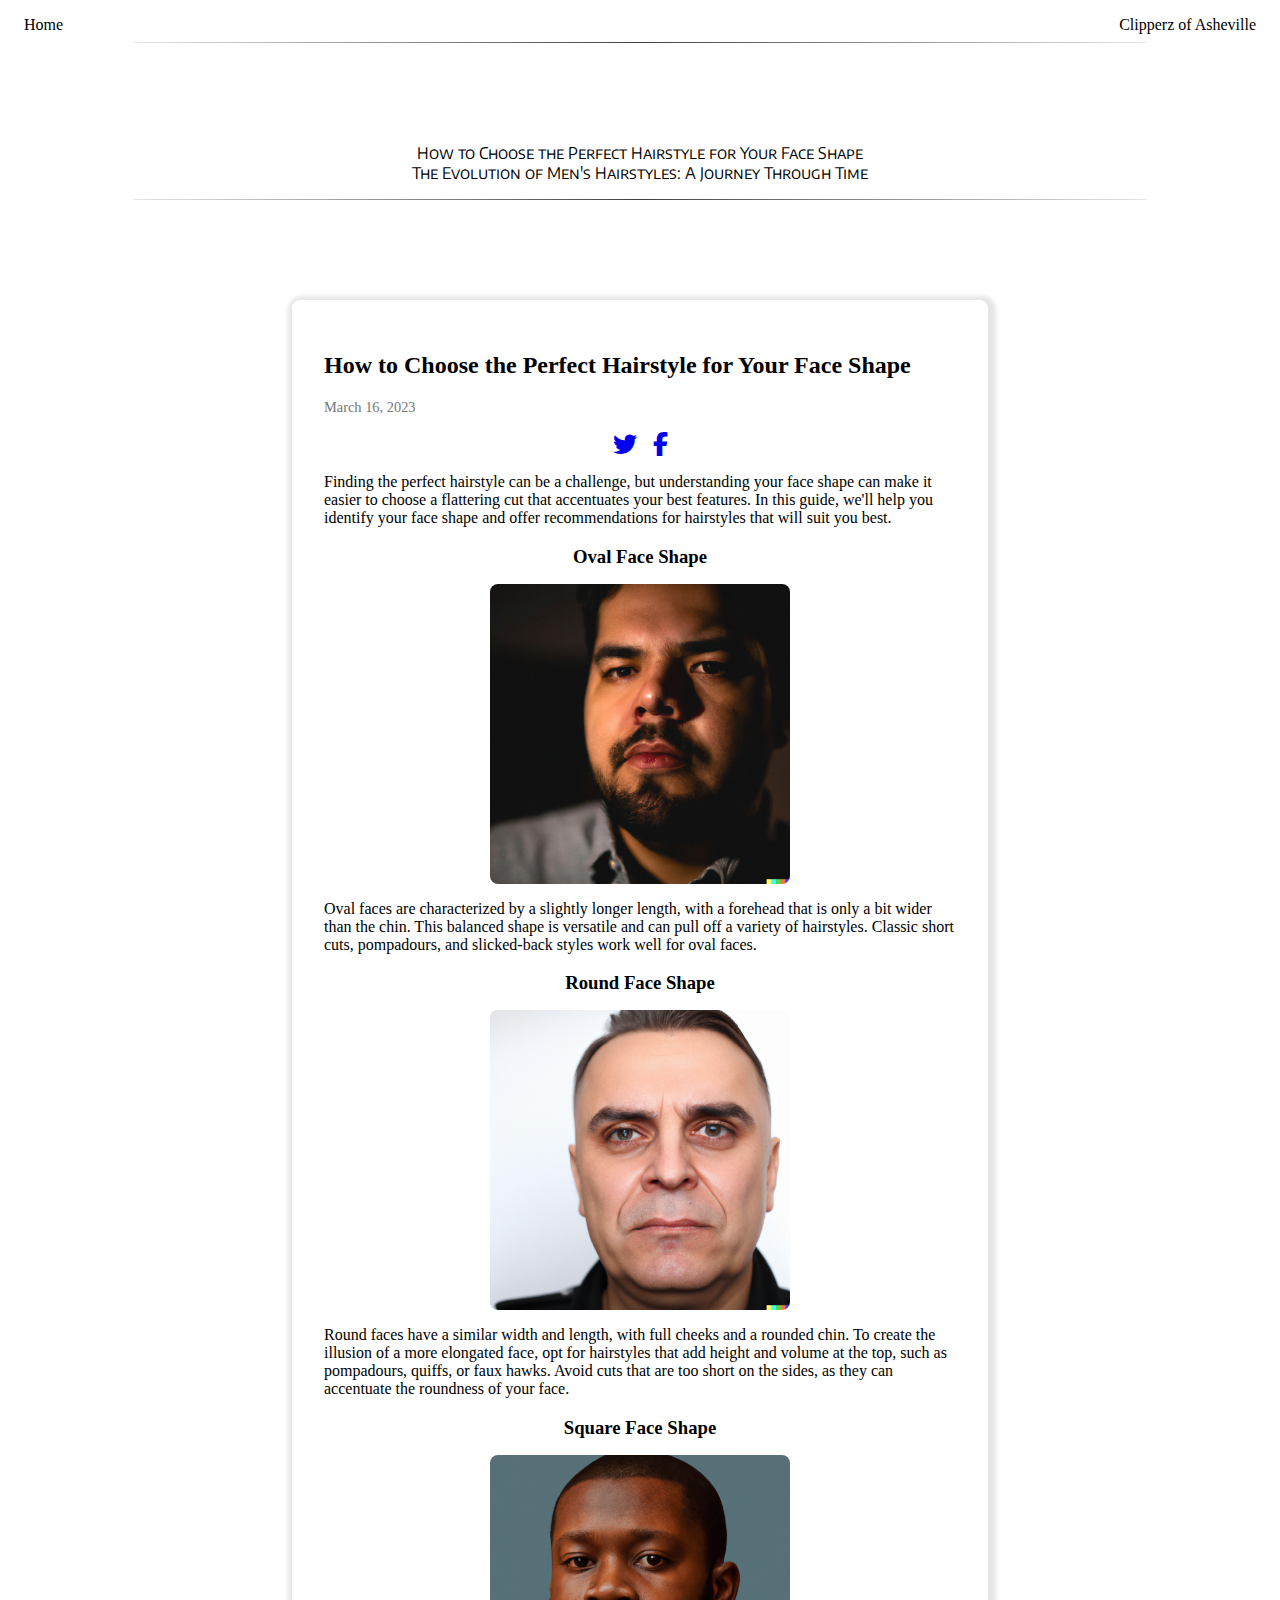
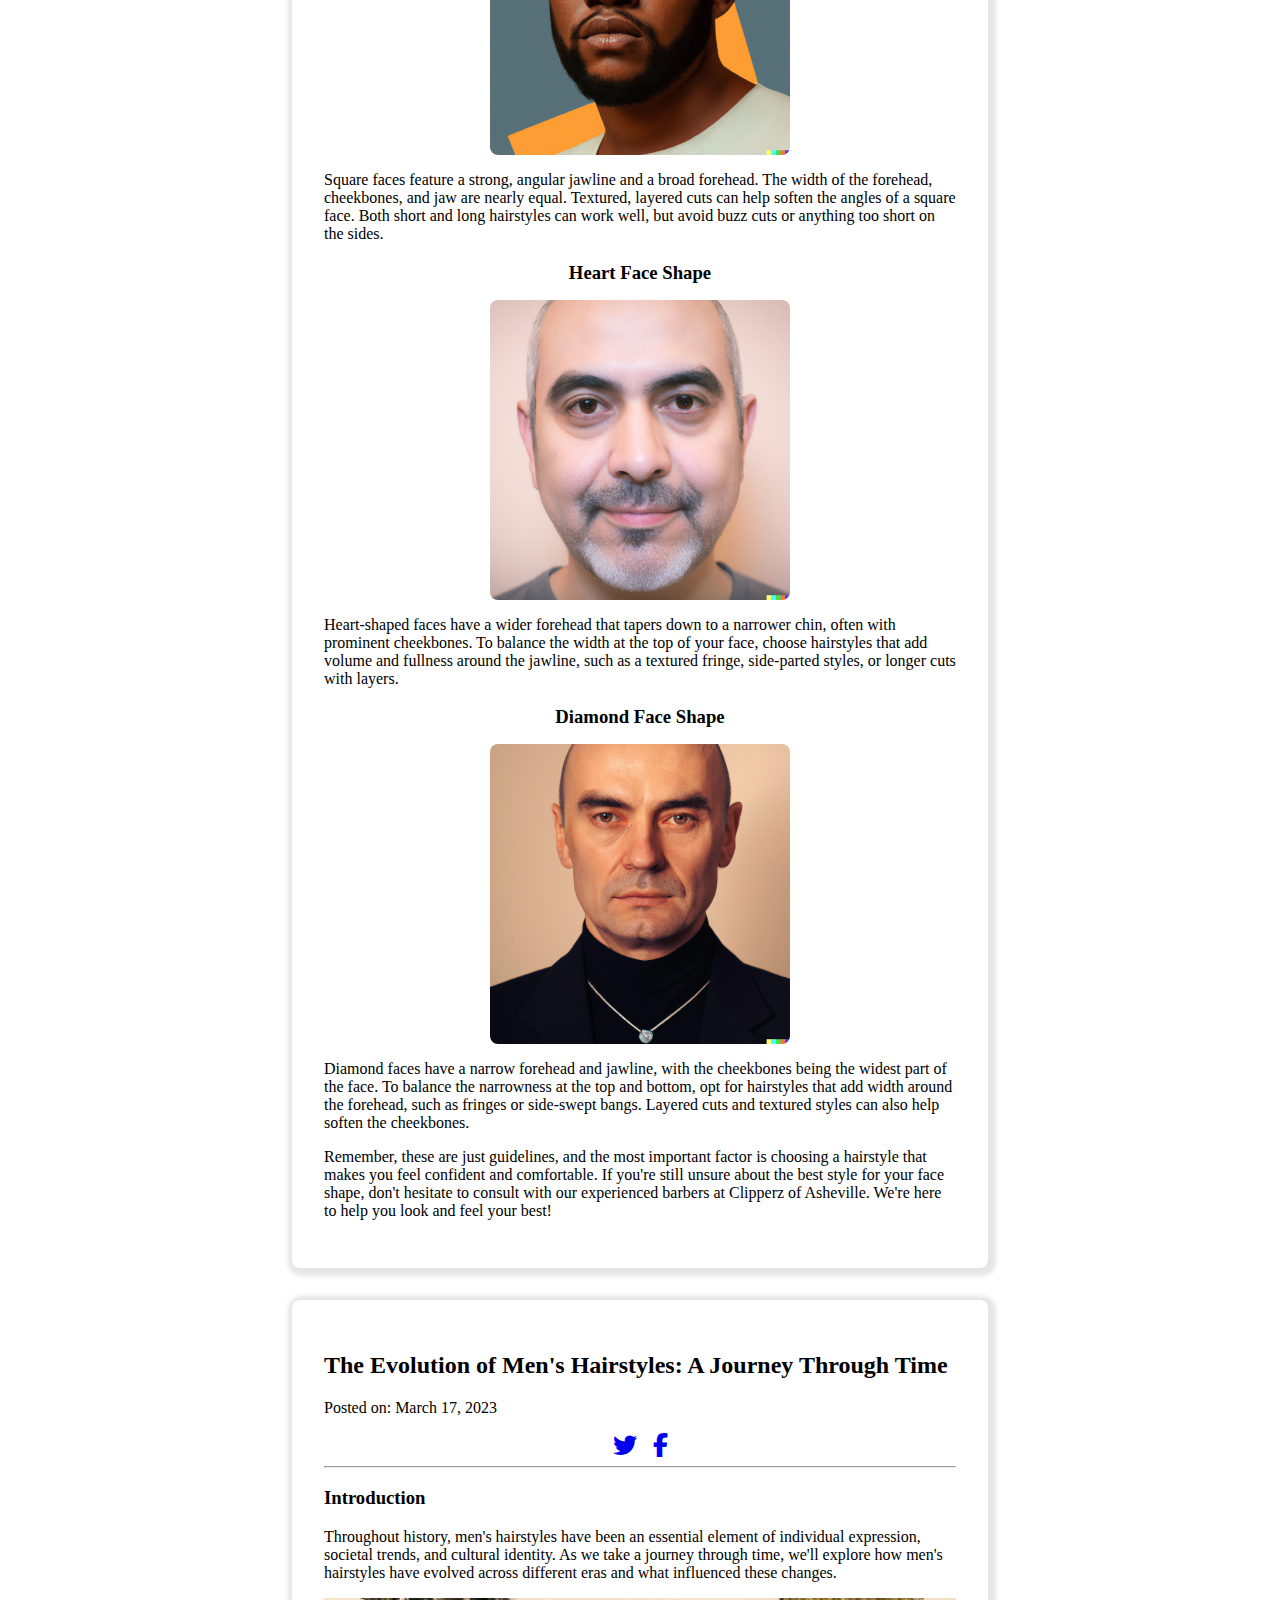
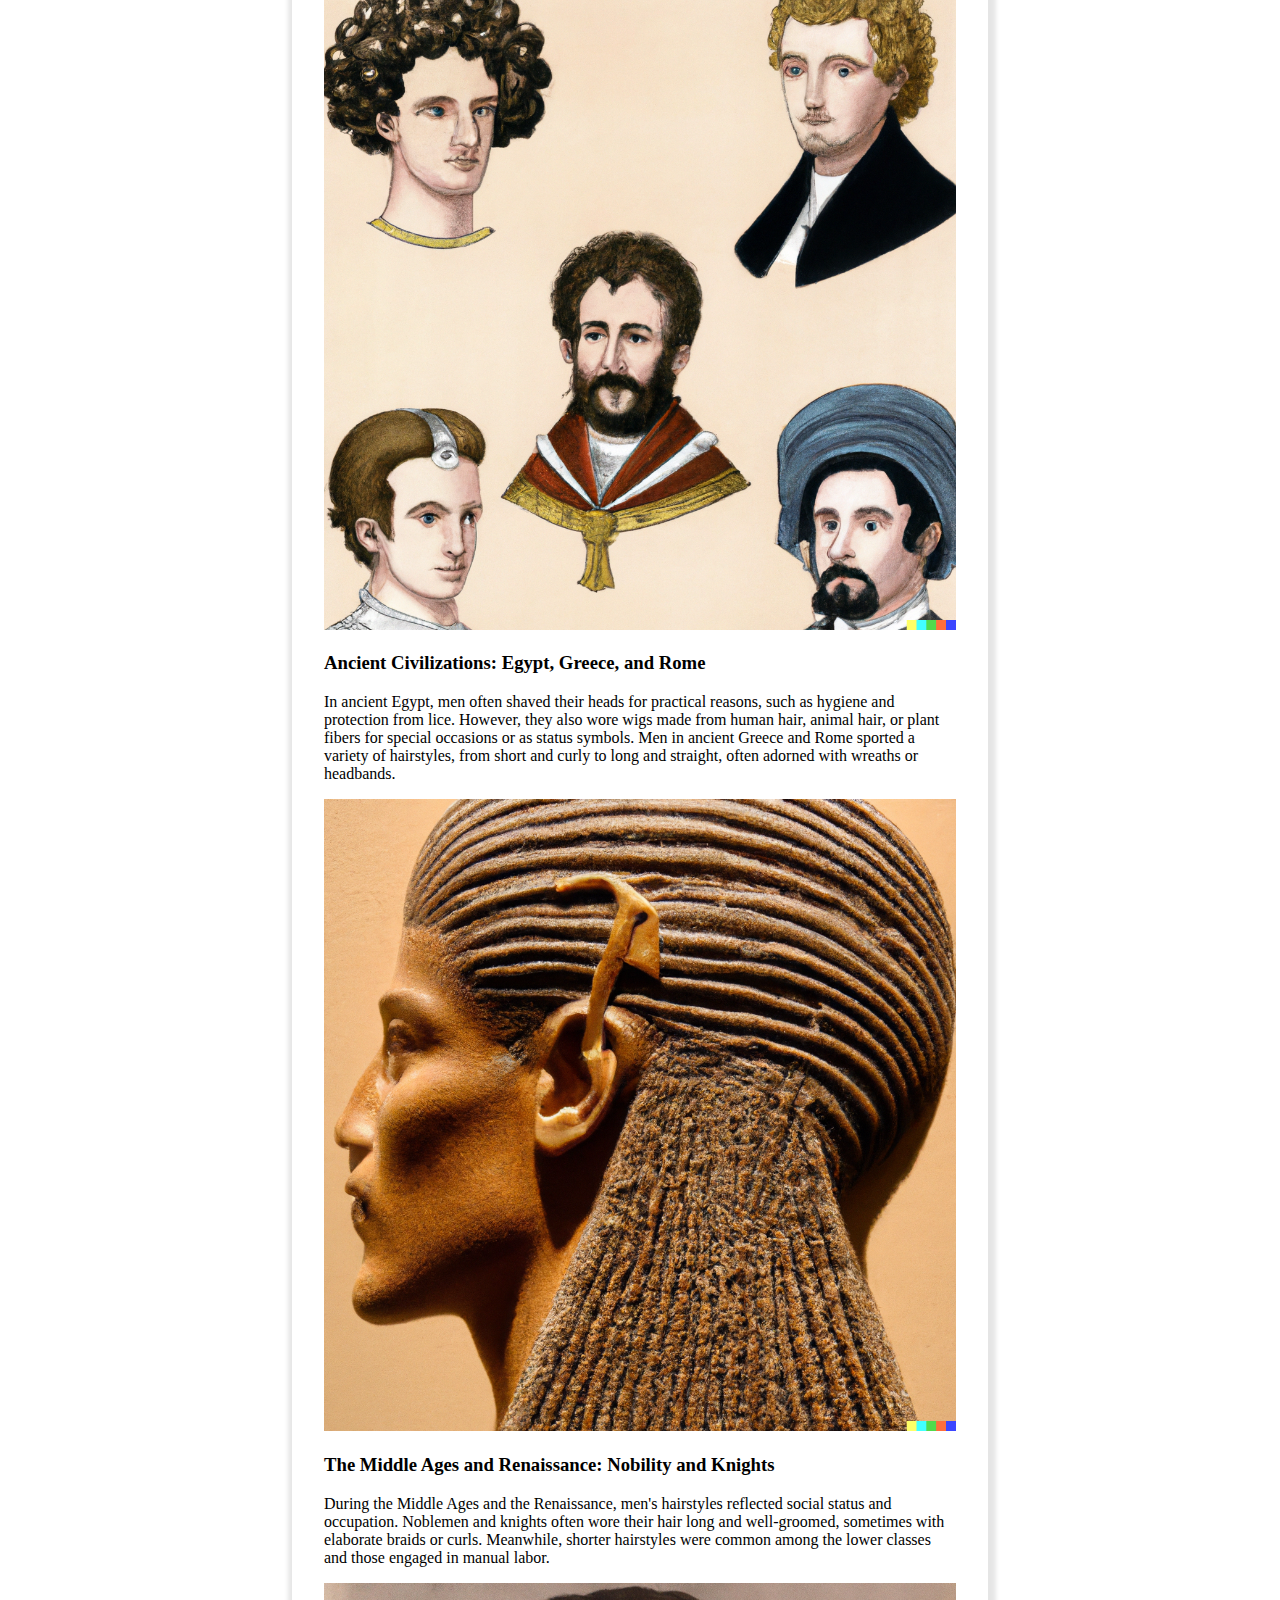
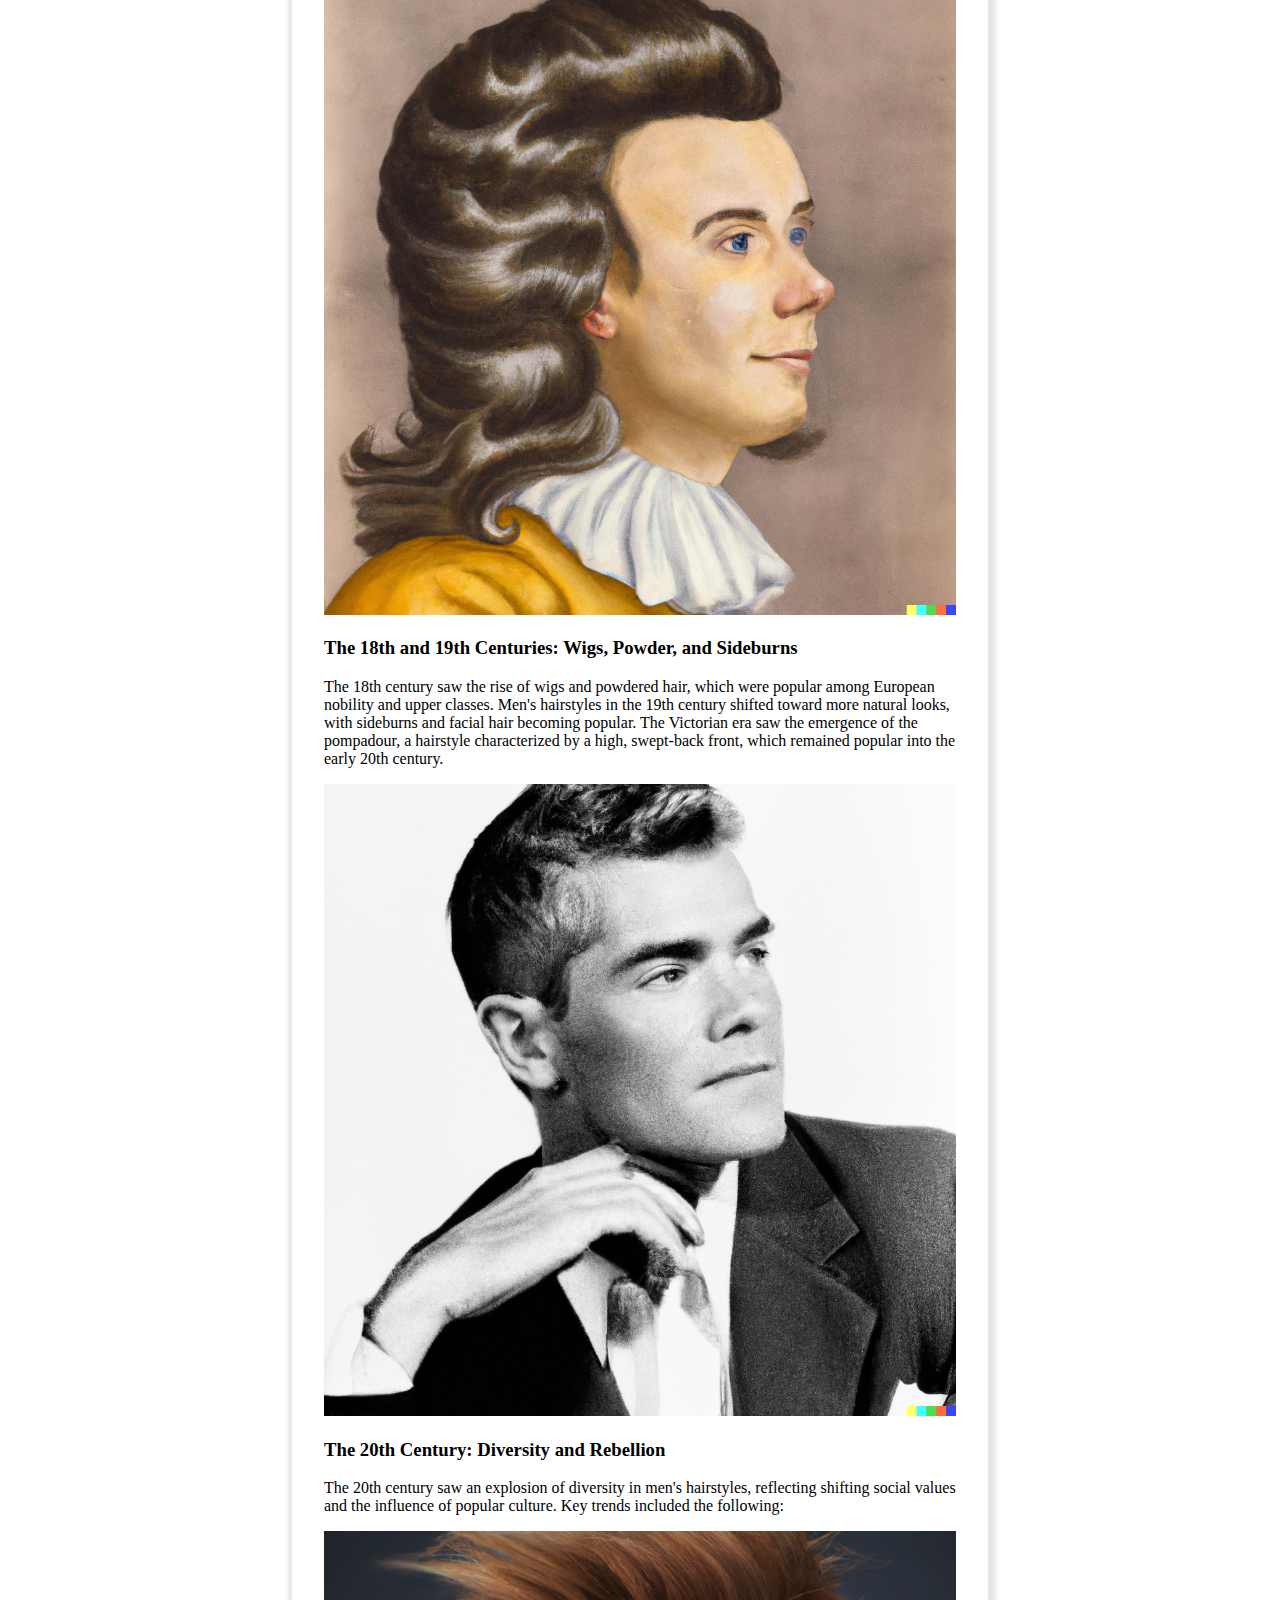
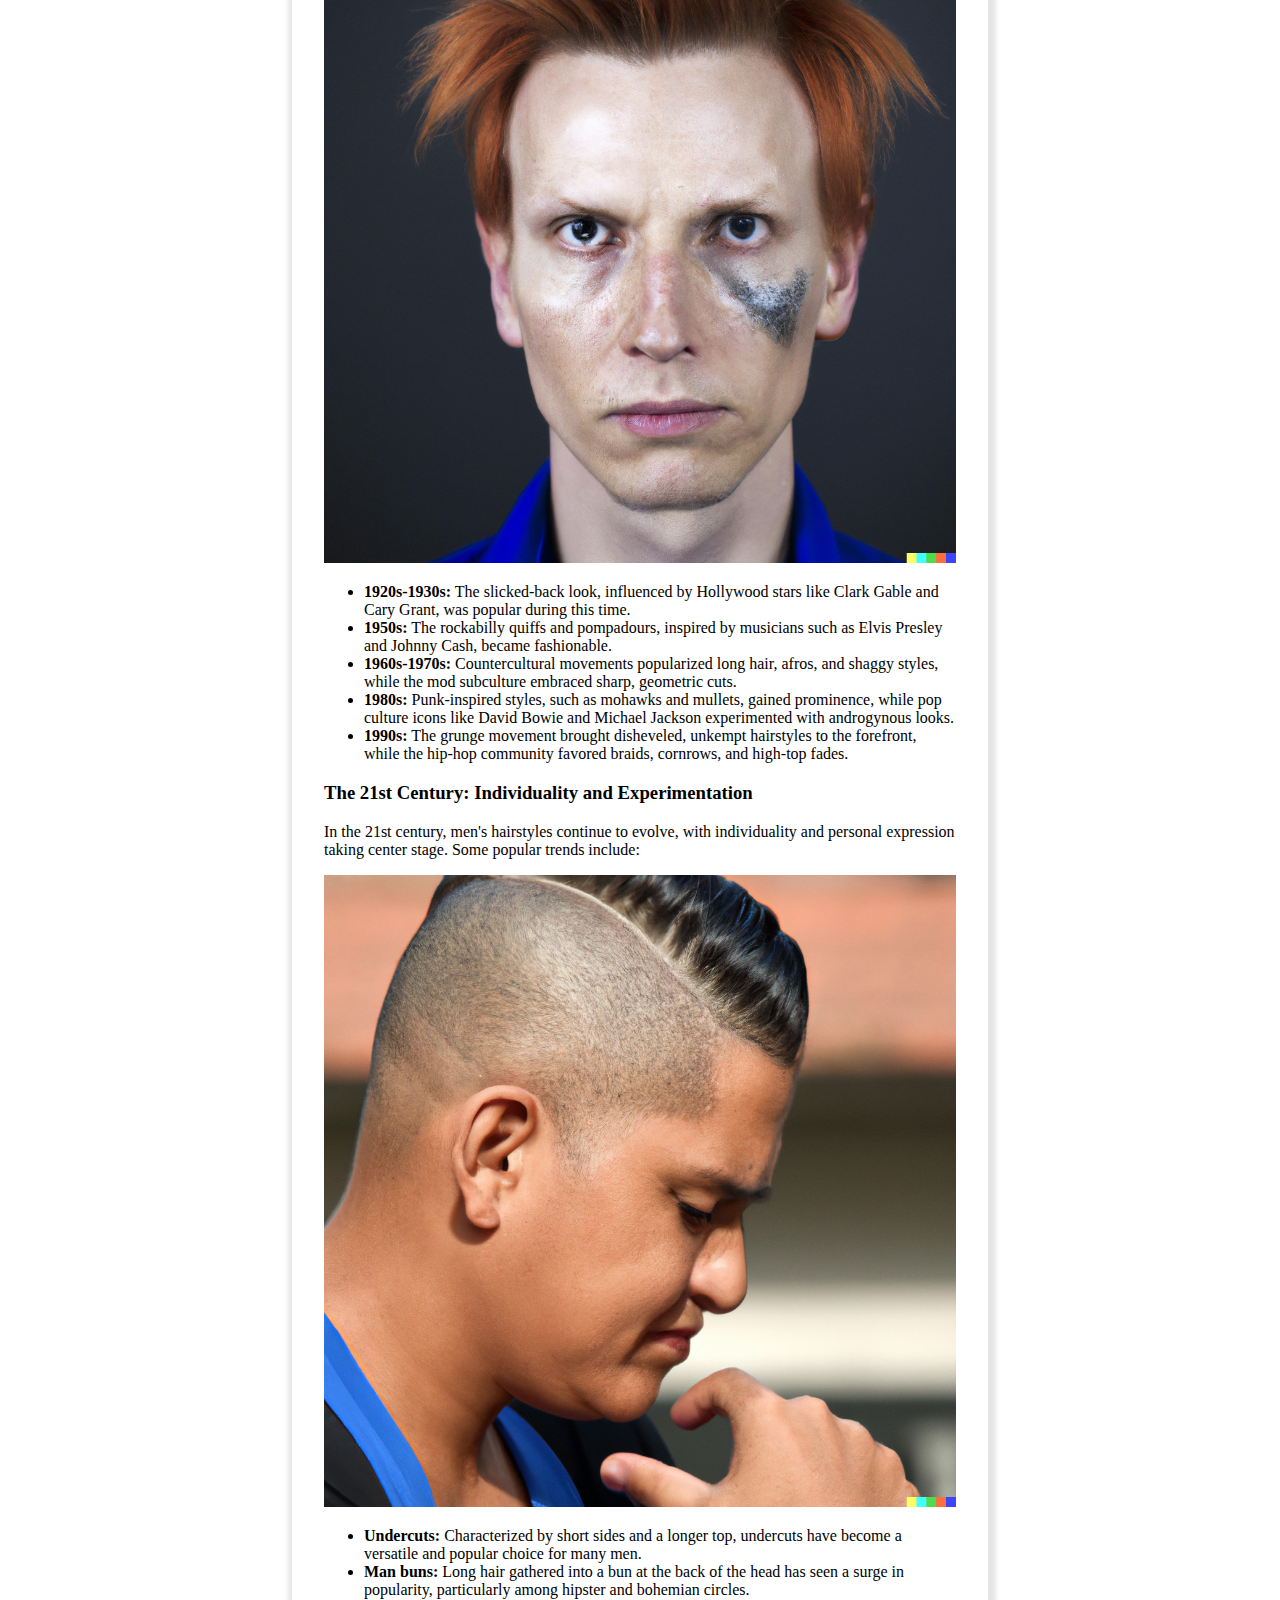
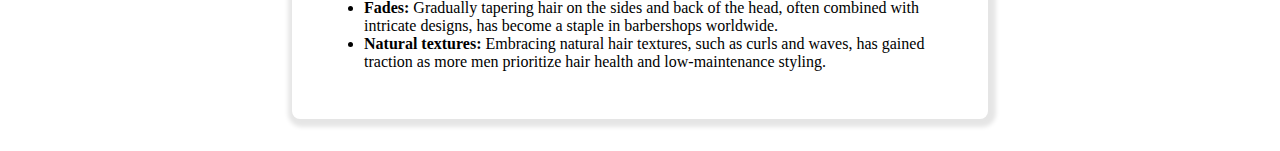
<file: clipperz-blog.html>
<!DOCTYPE html>
<html lang="en">
  <head>
    <meta charset="utf-8" />
    <meta content="width=device-width, initial-scale=1.0" name="viewport" />

    <title>Clipperz of Asheville</title>
    <meta
      content="Specializing in men’s grooming including: fades, flattops, tapers, undercuts, high & tights, buzz cuts, bald shaves, beard trims, plus a variety of modified styles and services"
      name="description"
    />
    <meta content="" name="keywords" />

    <!-- Favicons -->
    <link href="assets/img/favicon.ico" rel="icon" />

    <!-- bootstrap -->
    <link
      href="https://cdn.jsdelivr.net/npm/bootstrap@5.0.2/dist/css/bootstrap.min.css"
      rel="stylesheet"
      integrity="sha384-EVSTQN3/azprG1Anm3QDgpJLIm9Nao0Yz1ztcQTwFspd3yD65VohhpuuCOmLASjC"
      crossorigin="anonymous"
    />

    <link
      rel="stylesheet"
      href="https://cdnjs.cloudflare.com/ajax/libs/font-awesome/6.1.0/css/all.min.css"
      crossorigin="anonymous"
    />

    <!-- Template Main CSS File -->
    <!-- <link href="assets/css/style.css" rel="stylesheet" /> -->

    <!-- Google Fonts -->
    <link rel="preconnect" href="https://fonts.googleapis.com" />
    <link rel="preconnect" href="https://fonts.gstatic.com" crossorigin />
    <link
      href="https://fonts.googleapis.com/css2?family=Encode+Sans+SC:wght@100&display=swap"
      rel="stylesheet"
    />
    <!-- Responsive meta tag -->
    <meta name="viewport" content="width=device-width, initial-scale=1.0" />

    <!-- Google Fonts -->
    <link rel="preconnect" href="https://fonts.googleapis.com" />
    <link rel="preconnect" href="https://fonts.gstatic.com" crossorigin />
    <link
      href="https://fonts.googleapis.com/css2?family=Encode+Sans+SC:wght@100&display=swap"
      rel="stylesheet"
    />

    <!-- Global site tag (gtag.js) - Google Analytics -->
    <script
      async
      src="https://www.googletagmanager.com/gtag/js?id=G-2Q37DMQXMQ"
    ></script>
    <script>
      window.dataLayer = window.dataLayer || [];
      function gtag() {
        dataLayer.push(arguments);
      }
      gtag("js", new Date());

      gtag("config", "G-2Q37DMQXMQ");
    </script>

    <!-- Add the following styles to your CSS file or in a <style> block within the <head> -->
    <style>
      header {
        background-color: white;
        padding: 0.5rem 1rem;
      }

      nav ul {
        list-style-type: none;
        padding: 0;
        margin: 0;
        display: flex;
        align-items: center;
        justify-content: space-between;
      }

      nav ul li {
        margin-right: 1rem;
      }

      nav ul li:last-child {
        margin-right: 0;
      }

      nav ul li a {
        color: black;
        text-decoration: none;
      }

      nav ul li a:hover {
        text-decoration: underline;
      }

      nav ul li:not(:first-child):not(:last-child) {
        color: black;
      }

      .toc {
        margin-top: 1rem;
        text-align: center; /* Add this property */
      }

      .toc ul {
        list-style-type: none;
        padding: 0;
      }

      .toc li {
        display: block;
        justify-content: center;
        margin: auto;
        /* Remove 'float: center;' as it is not a valid property */
      }

      .toc ul li a {
        font-family: "Encode Sans SC", sans-serif;
        font-size: 16px;
        color: black;
        text-decoration: none;
      }

      .toc ul li a:hover {
        text-decoration: underline;
      }

      .styled-hr {
        border: 0;
        height: 1px;
        background-image: linear-gradient(
          to right,
          rgba(0, 0, 0, 0.1),
          rgba(0, 0, 0, 0.75),
          rgba(0, 0, 0, 0.1)
        );
        margin: 1rem 0;
        width: 80%;
        margin: auto;
        margin-bottom: 100px;
      }

      .face-shape-container {
        background-color: white;
        padding: 2rem;
        margin: 2rem auto;
        border-radius: 8px;
        box-shadow: 2px 2px 4px 6px rgba(0, 0, 0, 0.1);
        width: 50%;
      }

      @media (max-width: 768px) {
        .face-shape-container {
          width: 90%;
        }
      }

      .face-shape-title {
        font-weight: bold;
        margin-bottom: 1rem;
        text-align: center;
      }

      .share-links {
        display: flex;
        justify-content: center;
        margin-top: 1rem;
      }

      .share-links a {
        /* color: black; */
        text-decoration: none;
        margin-right: 1rem;
      }

      .share-links a:last-child {
        margin-right: 0;
      }

      .share-links a:hover {
        opacity: 0.8;
      }

      .share-links i {
        font-size: 1.5rem;
      }

      .face-shape-img {
        width: 100%;
        max-width: 300px;
        height: auto;
        margin-bottom: 1rem;
        border-radius: 8px;
        display: block;
        margin-left: auto;
        margin-right: auto;
      }

      .post-date {
        font-size: 0.9rem;
        color: #777;
        margin-bottom: 1rem;
      }
    </style>
    <meta name="viewport" content="width=device-width, initial-scale=1.0" />
  </head>

  <body>
    <header>
      <nav>
        <ul>
          <li><a href="index.html">Home</a></li>
          <li>Clipperz of Asheville</li>
        </ul>
      </nav>
    </header>

    <hr class="styled-hr" />

    <div class="toc">
      <ul class="toc">
        <li>
          <a href="#how-to-choose-the-perfect-hairstyle"
            >How to Choose the Perfect Hairstyle for Your Face Shape</a
          >
        </li>
        <li>
          <a href="#evolution-of-mens-hairstyles"
            >The Evolution of Men's Hairstyles: A Journey Through Time</a
          >
        </li>
      </ul>
    </div>

    <hr class="styled-hr" />

    <!-- How to Choose the Perfect Hairstyle for Your Face Shape -->
    <section
      id="how-to-choose-the-perfect-hairstyle"
      class="container mt-5 face-shape-container"
    >
      <h2 class="text-center">
        How to Choose the Perfect Hairstyle for Your Face Shape
      </h2>
      <p class="post-date text-center">March 16, 2023</p>

      <div class="share-links">
        <a
          href="https://twitter.com/intent/tweet?url=<YOUR-BLOG-POST-URL>&text=How%20to%20Choose%20the%20Perfect%20Hairstyle%20for%20Your%20Face%20Shape&via=<YOUR-TWITTER-USERNAME>"
          target="_blank"
          rel="noopener noreferrer"
          title="Share on Twitter"
          ><i class="fab fa-twitter"></i
        ></a>
        <a
          href="https://www.facebook.com/sharer/sharer.php?u=<YOUR-BLOG-POST-URL>"
          target="_blank"
          rel="noopener noreferrer"
          title="Share on Facebook"
          ><i class="fab fa-facebook-f"></i
        ></a>
      </div>

      <p class="lead">
        Finding the perfect hairstyle can be a challenge, but understanding your
        face shape can make it easier to choose a flattering cut that
        accentuates your best features. In this guide, we'll help you identify
        your face shape and offer recommendations for hairstyles that will suit
        you best.
      </p>

      <div>
        <h3 class="face-shape-title">Oval Face Shape</h3>
        <img
          src="./assets/img/blog/oval-shaped-face.png"
          alt="Oval face shape example"
          class="img-fluid face-shape-img"
        />
        <p>
          Oval faces are characterized by a slightly longer length, with a
          forehead that is only a bit wider than the chin. This balanced shape
          is versatile and can pull off a variety of hairstyles. Classic short
          cuts, pompadours, and slicked-back styles work well for oval faces.
        </p>
      </div>

      <div>
        <h3 class="face-shape-title">Round Face Shape</h3>
        <img
          src="./assets/img/blog/round-shaped-face.png"
          alt="Round face shape example"
          class="img-fluid face-shape-img"
        />
        <p>
          Round faces have a similar width and length, with full cheeks and a
          rounded chin. To create the illusion of a more elongated face, opt for
          hairstyles that add height and volume at the top, such as pompadours,
          quiffs, or faux hawks. Avoid cuts that are too short on the sides, as
          they can accentuate the roundness of your face.
        </p>
      </div>

      <div>
        <h3 class="face-shape-title">Square Face Shape</h3>
        <img
          src="./assets/img/blog/square-shaped-face.png"
          alt="Square face shape example"
          class="img-fluid face-shape-img"
        />
        <p>
          Square faces feature a strong, angular jawline and a broad forehead.
          The width of the forehead, cheekbones, and jaw are nearly equal.
          Textured, layered cuts can help soften the angles of a square face.
          Both short and long hairstyles can work well, but avoid buzz cuts or
          anything too short on the sides.
        </p>
      </div>

      <div>
        <h3 class="face-shape-title">Heart Face Shape</h3>
        <img
          src="./assets/img/blog/heart-shaped-face.png"
          alt="Heart face shape example"
          class="img-fluid face-shape-img"
        />
        <p>
          Heart-shaped faces have a wider forehead that tapers down to a
          narrower chin, often with prominent cheekbones. To balance the width
          at the top of your face, choose hairstyles that add volume and
          fullness around the jawline, such as a textured fringe, side-parted
          styles, or longer cuts with layers.
        </p>
      </div>

      <div>
        <h3 class="face-shape-title">Diamond Face Shape</h3>
        <img
          src="./assets/img/blog/diamond-shaped-face.png"
          alt="Diamond face shape example"
          class="img-fluid face-shape-img"
        />
        <p>
          Diamond faces have a narrow forehead and jawline, with the cheekbones
          being the widest part of the face. To balance the narrowness at the
          top and bottom, opt for hairstyles that add width around the forehead,
          such as fringes or side-swept bangs. Layered cuts and textured styles
          can also help soften the cheekbones.
        </p>
      </div>

      <p>
        Remember, these are just guidelines, and the most important factor is
        choosing a hairstyle that makes you feel confident and comfortable. If
        you're still unsure about the best style for your face shape, don't
        hesitate to consult with our experienced barbers at Clipperz of
        Asheville. We're here to help you look and feel your best!
      </p>
    </section>

    <article
      id="evolution-of-mens-hairstyles"
      class="container mt-5 face-shape-container"
    >
      <!-- <article id="evolution-of-mens-hairstyles"> -->
      <h2>The Evolution of Men's Hairstyles: A Journey Through Time</h2>
      <p>Posted on: <time datetime="2023-03-17">March 17, 2023</time></p>
      <!-- The Evolution of Men's Hairstyles: A Journey Through Time Share Links -->
      <div class="share-links">
        <a
          href="https://twitter.com/intent/tweet?url=https://yourwebsite.com/blog#evolution-of-mens-hairstyles&text=The%20Evolution%20of%20Men's%20Hairstyles%3A%20A%20Journey%20Through%20Time&via=your-twitter-username"
          target="_blank"
          rel="noopener noreferrer"
          title="Share on Twitter"
          ><i class="fab fa-twitter"></i
        ></a>
        <a
          href="https://www.facebook.com/sharer/sharer.php?u=https://yourwebsite.com/blog#evolution-of-mens-hairstyles"
          target="_blank"
          rel="noopener noreferrer"
          title="Share on Facebook"
          ><i class="fab fa-facebook-f"></i
        ></a>
      </div>

      <hr />
      <h3>Introduction</h3>
      <p>
        Throughout history, men's hairstyles have been an essential element of
        individual expression, societal trends, and cultural identity. As we
        take a journey through time, we'll explore how men's hairstyles have
        evolved across different eras and what influenced these changes.
      </p>
      <!-- Placeholder for an introductory image -->
      <img
        src="./assets/img/blog/historical-mens-hair-styles.png"
        alt="Various historical men's hairstyles"
        style="width: 100%"
      />
      <h3>Ancient Civilizations: Egypt, Greece, and Rome</h3>
      <p>
        In ancient Egypt, men often shaved their heads for practical reasons,
        such as hygiene and protection from lice. However, they also wore wigs
        made from human hair, animal hair, or plant fibers for special occasions
        or as status symbols. Men in ancient Greece and Rome sported a variety
        of hairstyles, from short and curly to long and straight, often adorned
        with wreaths or headbands.
      </p>
      <!-- Placeholder for an image of ancient hairstyles -->
      <img
        src="./assets/img/blog/ancient-egyptian-mens-hair-style.png"
        alt="Ancient Egyptian, Greek, and Roman hairstyles"
        style="width: 100%"
      />
      <h3>The Middle Ages and Renaissance: Nobility and Knights</h3>
      <p>
        During the Middle Ages and the Renaissance, men's hairstyles reflected
        social status and occupation. Noblemen and knights often wore their hair
        long and well-groomed, sometimes with elaborate braids or curls.
        Meanwhile, shorter hairstyles were common among the lower classes and
        those engaged in manual labor.
      </p>
      <!-- Placeholder for an image of Middle Ages and Renaissance hairstyles -->
      <img
        src="./assets/img/blog/renaissance-wig-mens-haircut.png"
        alt="Hairstyles from the Middle Ages and Renaissance"
        style="width: 100%"
      />
      <h3>The 18th and 19th Centuries: Wigs, Powder, and Sideburns</h3>
      <p>
        The 18th century saw the rise of wigs and powdered hair, which were
        popular among European nobility and upper classes. Men's hairstyles in
        the 19th century shifted toward more natural looks, with sideburns and
        facial hair becoming popular. The Victorian era saw the emergence of the
        pompadour, a hairstyle characterized by a high, swept-back front, which
        remained popular into the early 20th century.
      </p>
      <!-- Placeholder for an image of 18th and 19th century hairstyles -->
      <img
        src="./assets/img/blog/cary-grant-haircut.png"
        alt="Hairstyles from the 20th centuries"
        style="width: 100%"
      />
      <h3>The 20th Century: Diversity and Rebellion</h3>
      <p>
        The 20th century saw an explosion of diversity in men's hairstyles,
        reflecting shifting social values and the influence of popular culture.
        Key trends included the following:
      </p>
      <!-- Placeholder for an image of 20th-century hairstyles -->
      <img
        src="./assets/img/blog/punk-david-bowie.png"
        alt="Hairstyles from the 20th century"
        style="width: 100%"
      />
      <ul>
        <li>
          <strong>1920s-1930s:</strong> The slicked-back look, influenced by
          Hollywood stars like Clark Gable and Cary Grant, was popular during
          this time.
        </li>
        <li>
          <strong>1950s:</strong> The rockabilly quiffs and pompadours, inspired
          by musicians such as Elvis Presley and Johnny Cash, became
          fashionable.
        </li>
        <li>
          <strong>1960s-1970s:</strong> Countercultural movements popularized
          long hair, afros, and shaggy styles, while the mod subculture embraced
          sharp, geometric cuts.
        </li>
        <li>
          <strong>1980s:</strong> Punk-inspired styles, such as mohawks and
          mullets, gained prominence, while pop culture icons like David Bowie
          and Michael Jackson experimented with androgynous looks.
        </li>
        <li>
          <strong>1990s:</strong> The grunge movement brought disheveled,
          unkempt hairstyles to the forefront, while the hip-hop community
          favored braids, cornrows, and high-top fades.
        </li>
      </ul>
      <h3>The 21st Century: Individuality and Experimentation</h3>
      <p>
        In the 21st century, men's hairstyles continue to evolve, with
        individuality and personal expression taking center stage. Some popular
        trends include:
      </p>
      <!-- Placeholder for an image of 21st-century hairstyles -->
      <img
        src="./assets/img/blog/fade-haircut.png"
        alt="Hairstyles from the 21st century"
        style="width: 100%"
      />
      <ul>
        <li>
          <strong>Undercuts:</strong> Characterized by short sides and a longer
          top, undercuts have become a versatile and popular choice for many
          men.
        </li>
        <li>
          <strong>Man buns:</strong> Long hair gathered into a bun at the back
          of the head has seen a surge in popularity, particularly among hipster
          and bohemian circles.
        </li>
        <li>
          <strong>Fades:</strong> Gradually tapering hair on the sides and back
          of the head, often combined with intricate designs, has become a
          staple in barbershops worldwide.
        </li>
        <li>
          <strong>Natural textures:</strong> Embracing natural hair textures,
          such as curls and waves, has gained traction as more men prioritize
          hair health and low-maintenance styling.
        </li>
      </ul>
    </article>

    <!-- jquery -->
    <script src="https://ajax.googleapis.com/ajax/libs/jquery/3.5.1/jquery.min.js"></script>

    <!-- Template Main JS File -->
    <script src="assets/js/main.js"></script>

    <!-- bootstrap -->
    <script
      src="https://cdn.jsdelivr.net/npm/bootstrap@5.0.2/dist/js/bootstrap.bundle.min.js"
      integrity="sha384-MrcW6ZMFYlzcLA8Nl+NtUVF0sA7MsXsP1UyJoMp4YLEuNSfAP+JcXn/tWtIaxVXM"
      crossorigin="anonymous"
    ></script>
  </body>
</html>
</file>
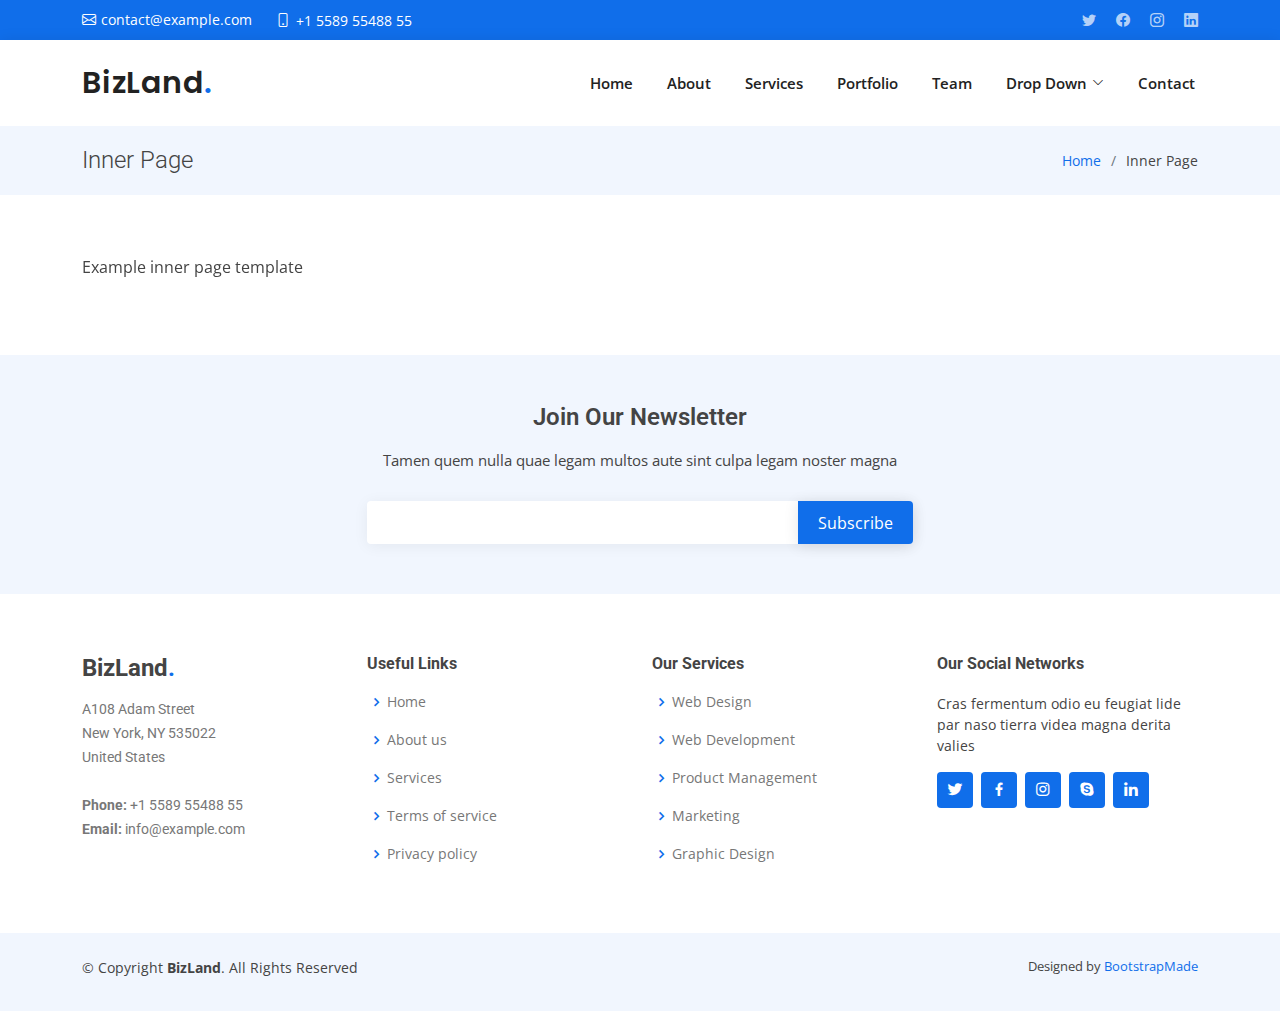
<file: inner-page.html>
<!DOCTYPE html>
<html lang="en">

<head>
  <meta charset="utf-8">
  <meta content="width=device-width, initial-scale=1.0" name="viewport">

  <title>Inner Page - BizLand Bootstrap Template</title>
  <meta content="" name="description">
  <meta content="" name="keywords">

  <!-- Favicons -->
  <link href="assets/img/favicon.png" rel="icon">
  <link href="assets/img/apple-touch-icon.png" rel="apple-touch-icon">

  <!-- Google Fonts -->
  <link href="https://fonts.googleapis.com/css?family=Open+Sans:300,300i,400,400i,600,600i,700,700i|Roboto:300,300i,400,400i,500,500i,600,600i,700,700i|Poppins:300,300i,400,400i,500,500i,600,600i,700,700i" rel="stylesheet">

  <!-- Vendor CSS Files -->
  <link href="assets/vendor/aos/aos.css" rel="stylesheet">
  <link href="assets/vendor/bootstrap/css/bootstrap.min.css" rel="stylesheet">
  <link href="assets/vendor/bootstrap-icons/bootstrap-icons.css" rel="stylesheet">
  <link href="assets/vendor/boxicons/css/boxicons.min.css" rel="stylesheet">
  <link href="assets/vendor/glightbox/css/glightbox.min.css" rel="stylesheet">
  <link href="assets/vendor/swiper/swiper-bundle.min.css" rel="stylesheet">

  <!-- Template Main CSS File -->
  <link href="assets/css/style.css" rel="stylesheet">

  <!-- =======================================================
  * Template Name: BizLand - v3.3.0
  * Template URL: https://bootstrapmade.com/bizland-bootstrap-business-template/
  * Author: BootstrapMade.com
  * License: https://bootstrapmade.com/license/
  ======================================================== -->
</head>

<body>

  <!-- ======= Top Bar ======= -->
  <section id="topbar" class="d-flex align-items-center">
    <div class="container d-flex justify-content-center justify-content-md-between">
      <div class="contact-info d-flex align-items-center">
        <i class="bi bi-envelope d-flex align-items-center"><a href="mailto:contact@example.com">contact@example.com</a></i>
        <i class="bi bi-phone d-flex align-items-center ms-4"><span>+1 5589 55488 55</span></i>
      </div>
      <div class="social-links d-none d-md-flex align-items-center">
        <a href="#" class="twitter"><i class="bi bi-twitter"></i></a>
        <a href="#" class="facebook"><i class="bi bi-facebook"></i></a>
        <a href="#" class="instagram"><i class="bi bi-instagram"></i></a>
        <a href="#" class="linkedin"><i class="bi bi-linkedin"></i></i></a>
      </div>
    </div>
  </section>

  <!-- ======= Header ======= -->
  <header id="header" class="d-flex align-items-center">
    <div class="container d-flex align-items-center justify-content-between">

      <h1 class="logo"><a href="index.html">BizLand<span>.</span></a></h1>
      <!-- Uncomment below if you prefer to use an image logo -->
      <!-- <a href="index.html" class="logo"><img src="assets/img/logo.png" alt=""></a>-->

      <nav id="navbar" class="navbar">
        <ul>
          <li><a class="nav-link scrollto " href="#hero">Home</a></li>
          <li><a class="nav-link scrollto" href="#about">About</a></li>
          <li><a class="nav-link scrollto" href="#services">Services</a></li>
          <li><a class="nav-link scrollto " href="#portfolio">Portfolio</a></li>
          <li><a class="nav-link scrollto" href="#team">Team</a></li>
          <li class="dropdown"><a href="#"><span>Drop Down</span> <i class="bi bi-chevron-down"></i></a>
            <ul>
              <li><a href="#">Drop Down 1</a></li>
              <li class="dropdown"><a href="#"><span>Deep Drop Down</span> <i class="bi bi-chevron-right"></i></a>
                <ul>
                  <li><a href="#">Deep Drop Down 1</a></li>
                  <li><a href="#">Deep Drop Down 2</a></li>
                  <li><a href="#">Deep Drop Down 3</a></li>
                  <li><a href="#">Deep Drop Down 4</a></li>
                  <li><a href="#">Deep Drop Down 5</a></li>
                </ul>
              </li>
              <li><a href="#">Drop Down 2</a></li>
              <li><a href="#">Drop Down 3</a></li>
              <li><a href="#">Drop Down 4</a></li>
            </ul>
          </li>
          <li><a class="nav-link scrollto" href="#contact">Contact</a></li>
        </ul>
        <i class="bi bi-list mobile-nav-toggle"></i>
      </nav><!-- .navbar -->

    </div>
  </header><!-- End Header -->

  <main id="main" data-aos="fade-up">

    <!-- ======= Breadcrumbs ======= -->
    <section class="breadcrumbs">
      <div class="container">

        <div class="d-flex justify-content-between align-items-center">
          <h2>Inner Page</h2>
          <ol>
            <li><a href="index.html">Home</a></li>
            <li>Inner Page</li>
          </ol>
        </div>

      </div>
    </section><!-- End Breadcrumbs -->

    <section class="inner-page">
      <div class="container">
        <p>
          Example inner page template
        </p>
      </div>
    </section>

  </main><!-- End #main -->

  <!-- ======= Footer ======= -->
  <footer id="footer">

    <div class="footer-newsletter">
      <div class="container">
        <div class="row justify-content-center">
          <div class="col-lg-6">
            <h4>Join Our Newsletter</h4>
            <p>Tamen quem nulla quae legam multos aute sint culpa legam noster magna</p>
            <form action="" method="post">
              <input type="email" name="email"><input type="submit" value="Subscribe">
            </form>
          </div>
        </div>
      </div>
    </div>

    <div class="footer-top">
      <div class="container">
        <div class="row">

          <div class="col-lg-3 col-md-6 footer-contact">
            <h3>BizLand<span>.</span></h3>
            <p>
              A108 Adam Street <br>
              New York, NY 535022<br>
              United States <br><br>
              <strong>Phone:</strong> +1 5589 55488 55<br>
              <strong>Email:</strong> info@example.com<br>
            </p>
          </div>

          <div class="col-lg-3 col-md-6 footer-links">
            <h4>Useful Links</h4>
            <ul>
              <li><i class="bx bx-chevron-right"></i> <a href="#">Home</a></li>
              <li><i class="bx bx-chevron-right"></i> <a href="#">About us</a></li>
              <li><i class="bx bx-chevron-right"></i> <a href="#">Services</a></li>
              <li><i class="bx bx-chevron-right"></i> <a href="#">Terms of service</a></li>
              <li><i class="bx bx-chevron-right"></i> <a href="#">Privacy policy</a></li>
            </ul>
          </div>

          <div class="col-lg-3 col-md-6 footer-links">
            <h4>Our Services</h4>
            <ul>
              <li><i class="bx bx-chevron-right"></i> <a href="#">Web Design</a></li>
              <li><i class="bx bx-chevron-right"></i> <a href="#">Web Development</a></li>
              <li><i class="bx bx-chevron-right"></i> <a href="#">Product Management</a></li>
              <li><i class="bx bx-chevron-right"></i> <a href="#">Marketing</a></li>
              <li><i class="bx bx-chevron-right"></i> <a href="#">Graphic Design</a></li>
            </ul>
          </div>

          <div class="col-lg-3 col-md-6 footer-links">
            <h4>Our Social Networks</h4>
            <p>Cras fermentum odio eu feugiat lide par naso tierra videa magna derita valies</p>
            <div class="social-links mt-3">
              <a href="#" class="twitter"><i class="bx bxl-twitter"></i></a>
              <a href="#" class="facebook"><i class="bx bxl-facebook"></i></a>
              <a href="#" class="instagram"><i class="bx bxl-instagram"></i></a>
              <a href="#" class="google-plus"><i class="bx bxl-skype"></i></a>
              <a href="#" class="linkedin"><i class="bx bxl-linkedin"></i></a>
            </div>
          </div>

        </div>
      </div>
    </div>

    <div class="container py-4">
      <div class="copyright">
        &copy; Copyright <strong><span>BizLand</span></strong>. All Rights Reserved
      </div>
      <div class="credits">
        <!-- All the links in the footer should remain intact. -->
        <!-- You can delete the links only if you purchased the pro version. -->
        <!-- Licensing information: https://bootstrapmade.com/license/ -->
        <!-- Purchase the pro version with working PHP/AJAX contact form: https://bootstrapmade.com/bizland-bootstrap-business-template/ -->
        Designed by <a href="https://bootstrapmade.com/">BootstrapMade</a>
      </div>
    </div>
  </footer><!-- End Footer -->

  <div id="preloader"></div>
  <a href="#" class="back-to-top d-flex align-items-center justify-content-center"><i class="bi bi-arrow-up-short"></i></a>

  <!-- Vendor JS Files -->
  <script src="assets/vendor/aos/aos.js"></script>
  <script src="assets/vendor/bootstrap/js/bootstrap.bundle.min.js"></script>
  <script src="assets/vendor/glightbox/js/glightbox.min.js"></script>
  <script src="assets/vendor/isotope-layout/isotope.pkgd.min.js"></script>
  <script src="assets/vendor/php-email-form/validate.js"></script>
  <script src="assets/vendor/purecounter/purecounter.js"></script>
  <script src="assets/vendor/swiper/swiper-bundle.min.js"></script>
  <script src="assets/vendor/waypoints/noframework.waypoints.js"></script>

  <!-- Template Main JS File -->
  <script src="assets/js/main.js"></script>

</body>

</html>
</file>
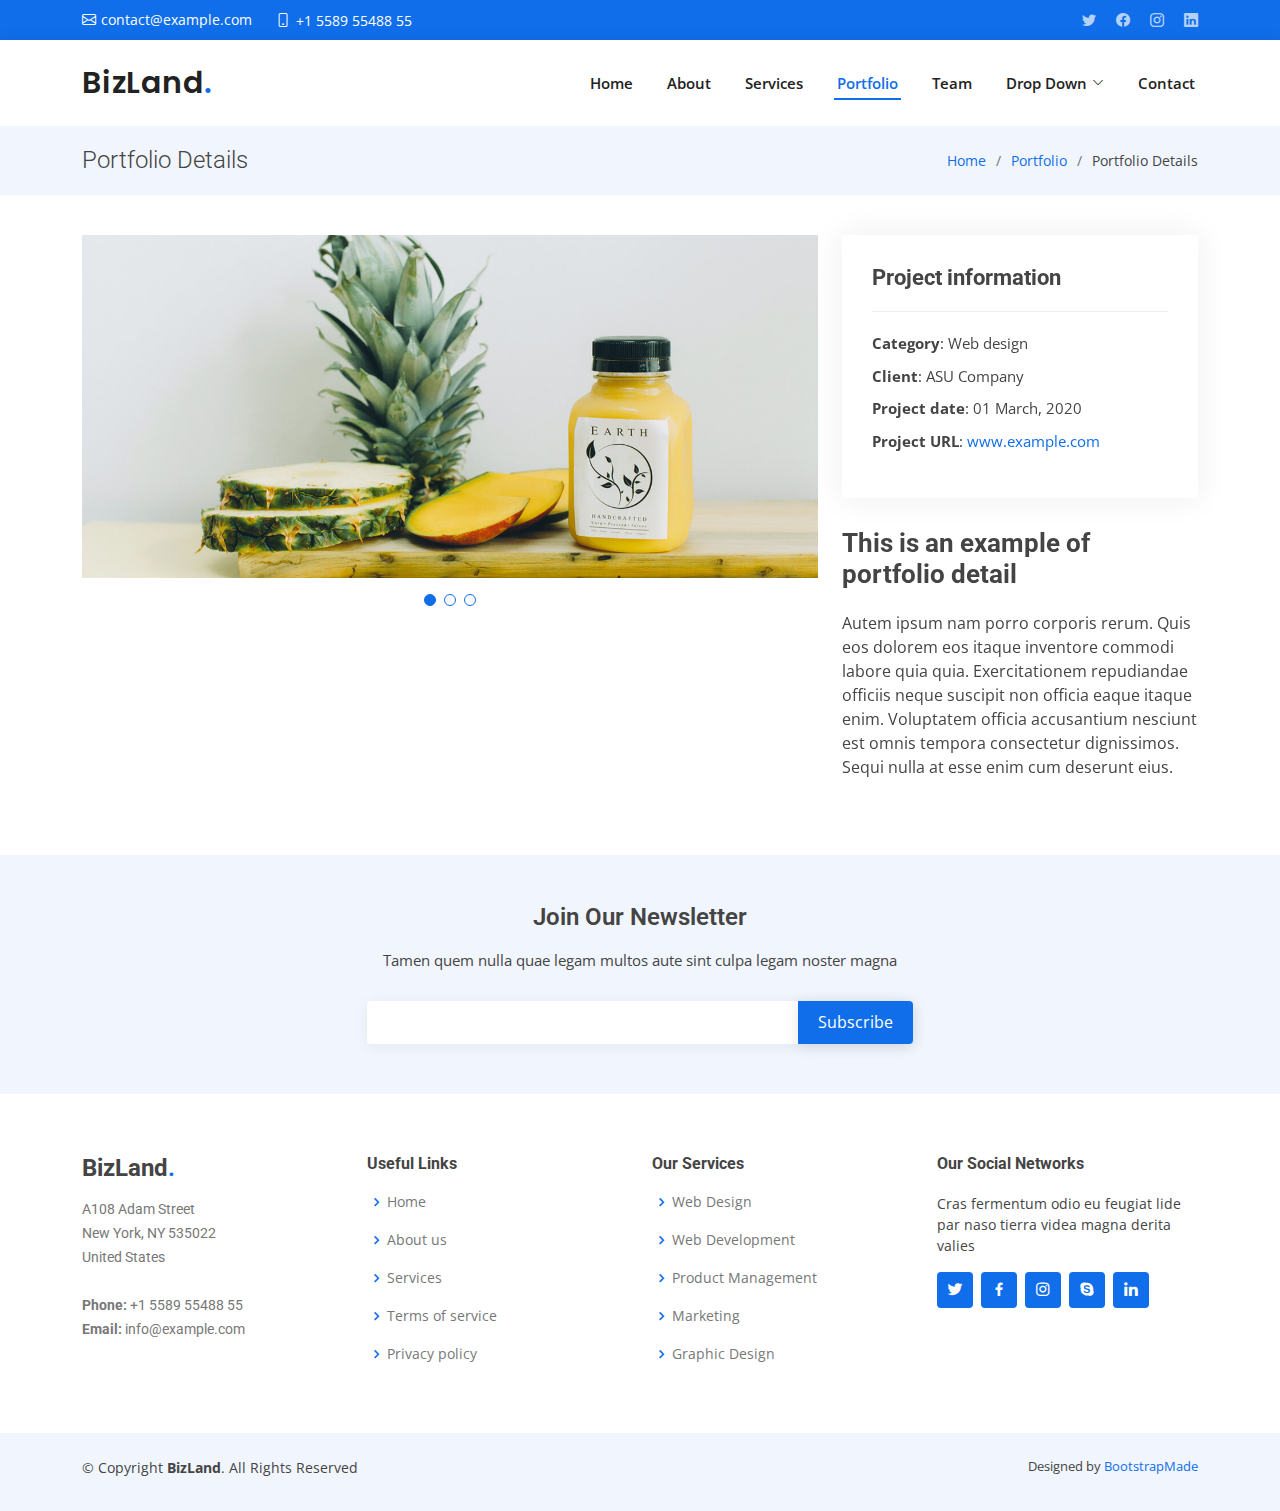
<file: portfolio-details.html>
<!DOCTYPE html>
<html lang="en">

<head>
  <meta charset="utf-8">
  <meta content="width=device-width, initial-scale=1.0" name="viewport">

  <title>Portfolio Details - BizLand Bootstrap Template</title>
  <meta content="" name="description">
  <meta content="" name="keywords">

  <!-- Favicons -->
  <link href="assets/img/favicon.png" rel="icon">
  <link href="assets/img/apple-touch-icon.png" rel="apple-touch-icon">

  <!-- Google Fonts -->
  <link href="https://fonts.googleapis.com/css?family=Open+Sans:300,300i,400,400i,600,600i,700,700i|Roboto:300,300i,400,400i,500,500i,600,600i,700,700i|Poppins:300,300i,400,400i,500,500i,600,600i,700,700i" rel="stylesheet">

  <!-- Vendor CSS Files -->
  <link href="assets/vendor/aos/aos.css" rel="stylesheet">
  <link href="assets/vendor/bootstrap/css/bootstrap.min.css" rel="stylesheet">
  <link href="assets/vendor/bootstrap-icons/bootstrap-icons.css" rel="stylesheet">
  <link href="assets/vendor/boxicons/css/boxicons.min.css" rel="stylesheet">
  <link href="assets/vendor/glightbox/css/glightbox.min.css" rel="stylesheet">
  <link href="assets/vendor/swiper/swiper-bundle.min.css" rel="stylesheet">

  <!-- Template Main CSS File -->
  <link href="assets/css/style.css" rel="stylesheet">

  <!-- =======================================================
  * Template Name: BizLand - v3.3.0
  * Template URL: https://bootstrapmade.com/bizland-bootstrap-business-template/
  * Author: BootstrapMade.com
  * License: https://bootstrapmade.com/license/
  ======================================================== -->
</head>

<body>

  <!-- ======= Top Bar ======= -->
  <section id="topbar" class="d-flex align-items-center">
    <div class="container d-flex justify-content-center justify-content-md-between">
      <div class="contact-info d-flex align-items-center">
        <i class="bi bi-envelope d-flex align-items-center"><a href="mailto:contact@example.com">contact@example.com</a></i>
        <i class="bi bi-phone d-flex align-items-center ms-4"><span>+1 5589 55488 55</span></i>
      </div>
      <div class="social-links d-none d-md-flex align-items-center">
        <a href="#" class="twitter"><i class="bi bi-twitter"></i></a>
        <a href="#" class="facebook"><i class="bi bi-facebook"></i></a>
        <a href="#" class="instagram"><i class="bi bi-instagram"></i></a>
        <a href="#" class="linkedin"><i class="bi bi-linkedin"></i></i></a>
      </div>
    </div>
  </section>

  <!-- ======= Header ======= -->
  <header id="header" class="d-flex align-items-center">
    <div class="container d-flex align-items-center justify-content-between">

      <h1 class="logo"><a href="index.html">BizLand<span>.</span></a></h1>
      <!-- Uncomment below if you prefer to use an image logo -->
      <!-- <a href="index.html" class="logo"><img src="assets/img/logo.png" alt=""></a>-->

      <nav id="navbar" class="navbar">
        <ul>
          <li><a class="nav-link scrollto " href="#hero">Home</a></li>
          <li><a class="nav-link scrollto" href="#about">About</a></li>
          <li><a class="nav-link scrollto" href="#services">Services</a></li>
          <li><a class="nav-link scrollto active" href="#portfolio">Portfolio</a></li>
          <li><a class="nav-link scrollto" href="#team">Team</a></li>
          <li class="dropdown"><a href="#"><span>Drop Down</span> <i class="bi bi-chevron-down"></i></a>
            <ul>
              <li><a href="#">Drop Down 1</a></li>
              <li class="dropdown"><a href="#"><span>Deep Drop Down</span> <i class="bi bi-chevron-right"></i></a>
                <ul>
                  <li><a href="#">Deep Drop Down 1</a></li>
                  <li><a href="#">Deep Drop Down 2</a></li>
                  <li><a href="#">Deep Drop Down 3</a></li>
                  <li><a href="#">Deep Drop Down 4</a></li>
                  <li><a href="#">Deep Drop Down 5</a></li>
                </ul>
              </li>
              <li><a href="#">Drop Down 2</a></li>
              <li><a href="#">Drop Down 3</a></li>
              <li><a href="#">Drop Down 4</a></li>
            </ul>
          </li>
          <li><a class="nav-link scrollto" href="#contact">Contact</a></li>
        </ul>
        <i class="bi bi-list mobile-nav-toggle"></i>
      </nav><!-- .navbar -->

    </div>
  </header><!-- End Header -->

  <main id="main" data-aos="fade-up">

    <!-- ======= Breadcrumbs Section ======= -->
    <section class="breadcrumbs">
      <div class="container">

        <div class="d-flex justify-content-between align-items-center">
          <h2>Portfolio Details</h2>
          <ol>
            <li><a href="index.html">Home</a></li>
            <li><a href="portfolio.html">Portfolio</a></li>
            <li>Portfolio Details</li>
          </ol>
        </div>

      </div>
    </section><!-- Breadcrumbs Section -->

    <!-- ======= Portfolio Details Section ======= -->
    <section id="portfolio-details" class="portfolio-details">
      <div class="container">

        <div class="row gy-4">

          <div class="col-lg-8">
            <div class="portfolio-details-slider swiper-container">
              <div class="swiper-wrapper align-items-center">

                <div class="swiper-slide">
                  <img src="assets/img/portfolio/portfolio-details-1.jpg" alt="">
                </div>

                <div class="swiper-slide">
                  <img src="assets/img/portfolio/portfolio-details-2.jpg" alt="">
                </div>

                <div class="swiper-slide">
                  <img src="assets/img/portfolio/portfolio-details-3.jpg" alt="">
                </div>

              </div>
              <div class="swiper-pagination"></div>
            </div>
          </div>

          <div class="col-lg-4">
            <div class="portfolio-info">
              <h3>Project information</h3>
              <ul>
                <li><strong>Category</strong>: Web design</li>
                <li><strong>Client</strong>: ASU Company</li>
                <li><strong>Project date</strong>: 01 March, 2020</li>
                <li><strong>Project URL</strong>: <a href="#">www.example.com</a></li>
              </ul>
            </div>
            <div class="portfolio-description">
              <h2>This is an example of portfolio detail</h2>
              <p>
                Autem ipsum nam porro corporis rerum. Quis eos dolorem eos itaque inventore commodi labore quia quia. Exercitationem repudiandae officiis neque suscipit non officia eaque itaque enim. Voluptatem officia accusantium nesciunt est omnis tempora consectetur dignissimos. Sequi nulla at esse enim cum deserunt eius.
              </p>
            </div>
          </div>

        </div>

      </div>
    </section><!-- End Portfolio Details Section -->

  </main><!-- End #main -->

  <!-- ======= Footer ======= -->
  <footer id="footer">

    <div class="footer-newsletter">
      <div class="container">
        <div class="row justify-content-center">
          <div class="col-lg-6">
            <h4>Join Our Newsletter</h4>
            <p>Tamen quem nulla quae legam multos aute sint culpa legam noster magna</p>
            <form action="" method="post">
              <input type="email" name="email"><input type="submit" value="Subscribe">
            </form>
          </div>
        </div>
      </div>
    </div>

    <div class="footer-top">
      <div class="container">
        <div class="row">

          <div class="col-lg-3 col-md-6 footer-contact">
            <h3>BizLand<span>.</span></h3>
            <p>
              A108 Adam Street <br>
              New York, NY 535022<br>
              United States <br><br>
              <strong>Phone:</strong> +1 5589 55488 55<br>
              <strong>Email:</strong> info@example.com<br>
            </p>
          </div>

          <div class="col-lg-3 col-md-6 footer-links">
            <h4>Useful Links</h4>
            <ul>
              <li><i class="bx bx-chevron-right"></i> <a href="#">Home</a></li>
              <li><i class="bx bx-chevron-right"></i> <a href="#">About us</a></li>
              <li><i class="bx bx-chevron-right"></i> <a href="#">Services</a></li>
              <li><i class="bx bx-chevron-right"></i> <a href="#">Terms of service</a></li>
              <li><i class="bx bx-chevron-right"></i> <a href="#">Privacy policy</a></li>
            </ul>
          </div>

          <div class="col-lg-3 col-md-6 footer-links">
            <h4>Our Services</h4>
            <ul>
              <li><i class="bx bx-chevron-right"></i> <a href="#">Web Design</a></li>
              <li><i class="bx bx-chevron-right"></i> <a href="#">Web Development</a></li>
              <li><i class="bx bx-chevron-right"></i> <a href="#">Product Management</a></li>
              <li><i class="bx bx-chevron-right"></i> <a href="#">Marketing</a></li>
              <li><i class="bx bx-chevron-right"></i> <a href="#">Graphic Design</a></li>
            </ul>
          </div>

          <div class="col-lg-3 col-md-6 footer-links">
            <h4>Our Social Networks</h4>
            <p>Cras fermentum odio eu feugiat lide par naso tierra videa magna derita valies</p>
            <div class="social-links mt-3">
              <a href="#" class="twitter"><i class="bx bxl-twitter"></i></a>
              <a href="#" class="facebook"><i class="bx bxl-facebook"></i></a>
              <a href="#" class="instagram"><i class="bx bxl-instagram"></i></a>
              <a href="#" class="google-plus"><i class="bx bxl-skype"></i></a>
              <a href="#" class="linkedin"><i class="bx bxl-linkedin"></i></a>
            </div>
          </div>

        </div>
      </div>
    </div>

    <div class="container py-4">
      <div class="copyright">
        &copy; Copyright <strong><span>BizLand</span></strong>. All Rights Reserved
      </div>
      <div class="credits">
        <!-- All the links in the footer should remain intact. -->
        <!-- You can delete the links only if you purchased the pro version. -->
        <!-- Licensing information: https://bootstrapmade.com/license/ -->
        <!-- Purchase the pro version with working PHP/AJAX contact form: https://bootstrapmade.com/bizland-bootstrap-business-template/ -->
        Designed by <a href="https://bootstrapmade.com/">BootstrapMade</a>
      </div>
    </div>
  </footer><!-- End Footer -->

  <div id="preloader"></div>
  <a href="#" class="back-to-top d-flex align-items-center justify-content-center"><i class="bi bi-arrow-up-short"></i></a>

  <!-- Vendor JS Files -->
  <script src="assets/vendor/aos/aos.js"></script>
  <script src="assets/vendor/bootstrap/js/bootstrap.bundle.min.js"></script>
  <script src="assets/vendor/glightbox/js/glightbox.min.js"></script>
  <script src="assets/vendor/isotope-layout/isotope.pkgd.min.js"></script>
  <script src="assets/vendor/php-email-form/validate.js"></script>
  <script src="assets/vendor/purecounter/purecounter.js"></script>
  <script src="assets/vendor/swiper/swiper-bundle.min.js"></script>
  <script src="assets/vendor/waypoints/noframework.waypoints.js"></script>

  <!-- Template Main JS File -->
  <script src="assets/js/main.js"></script>

</body>

</html>
</file>
<file: assets/css/style.css>
/**
* Template Name: BizLand - v3.3.0
* Template URL: https://bootstrapmade.com/bizland-bootstrap-business-template/
* Author: BootstrapMade.com
* License: https://bootstrapmade.com/license/
*/

/*--------------------------------------------------------------
# General
--------------------------------------------------------------*/
body {
  font-family: "Open Sans", sans-serif;
  color: #444444;
}

a {
  color: #106eea;
  text-decoration: none;
}

a:hover {
  color: #3b8af2;
  text-decoration: none;
}

h1, h2, h3, h4, h5, h6 {
  font-family: "Roboto", sans-serif;
}

/*--------------------------------------------------------------
# Preloader
--------------------------------------------------------------*/
#preloader {
  position: fixed;
  top: 0;
  left: 0;
  right: 0;
  bottom: 0;
  z-index: 9999;
  overflow: hidden;
  background: #fff;
}

#preloader:before {
  content: "";
  position: fixed;
  top: calc(50% - 30px);
  left: calc(50% - 30px);
  border: 6px solid #106eea;
  border-top-color: #e2eefd;
  border-radius: 50%;
  width: 60px;
  height: 60px;
  -webkit-animation: animate-preloader 1s linear infinite;
  animation: animate-preloader 1s linear infinite;
}

@-webkit-keyframes animate-preloader {
  0% {
    transform: rotate(0deg);
  }
  100% {
    transform: rotate(360deg);
  }
}

@keyframes animate-preloader {
  0% {
    transform: rotate(0deg);
  }
  100% {
    transform: rotate(360deg);
  }
}

/*--------------------------------------------------------------
# Back to top button
--------------------------------------------------------------*/
.back-to-top {
  position: fixed;
  visibility: hidden;
  opacity: 0;
  right: 15px;
  bottom: 15px;
  z-index: 996;
  background: #106eea;
  width: 40px;
  height: 40px;
  border-radius: 4px;
  transition: all 0.4s;
}

.back-to-top i {
  font-size: 28px;
  color: #fff;
  line-height: 0;
}

.back-to-top:hover {
  background: #3284f1;
  color: #fff;
}

.back-to-top.active {
  visibility: visible;
  opacity: 1;
}

/*--------------------------------------------------------------
# Disable aos animation delay on mobile devices
--------------------------------------------------------------*/
@media screen and (max-width: 768px) {
  [data-aos-delay] {
    transition-delay: 0 !important;
  }
}

/*--------------------------------------------------------------
# Top Bar
--------------------------------------------------------------*/
#topbar {
  background: #106eea;
  height: 40px;
  font-size: 14px;
  transition: all 0.5s;
  color: #fff;
  padding: 0;
}

#topbar .contact-info i {
  font-style: normal;
  color: #fff;
}

#topbar .contact-info i a, #topbar .contact-info i span {
  padding-left: 5px;
  color: #fff;
}

#topbar .contact-info i a {
  line-height: 0;
  transition: 0.3s;
  transition: 0.3s;
}

#topbar .contact-info i a:hover {
  color: #fff;
  text-decoration: underline;
}

#topbar .social-links a {
  color: rgba(255, 255, 255, 0.7);
  line-height: 0;
  transition: 0.3s;
  margin-left: 20px;
}

#topbar .social-links a:hover {
  color: white;
}

/*--------------------------------------------------------------
# Header
--------------------------------------------------------------*/
#header {
  background: #fff;
  transition: all 0.5s;
  z-index: 997;
  height: 86px;
  box-shadow: 0px 2px 15px rgba(0, 0, 0, 0.1);
}

#header.fixed-top {
  height: 70px;
}

#header .logo {
  font-size: 30px;
  margin: 0;
  padding: 0;
  line-height: 1;
  font-weight: 600;
  letter-spacing: 0.8px;
  font-family: "Poppins", sans-serif;
}

#header .logo a {
  color: #222222;
}

#header .logo a span {
  color: #106eea;
}

#header .logo img {
  max-height: 40px;
}

.scrolled-offset {
  margin-top: 70px;
}

/*--------------------------------------------------------------
# Navigation Menu
--------------------------------------------------------------*/
/**
* Desktop Navigation 
*/
.navbar {
  padding: 0;
}

.navbar ul {
  margin: 0;
  padding: 0;
  display: flex;
  list-style: none;
  align-items: center;
}

.navbar li {
  position: relative;
}

.navbar > ul > li {
  white-space: nowrap;
  padding: 10px 0 10px 28px;
}

.navbar a, .navbar a:focus {
  display: flex;
  align-items: center;
  justify-content: space-between;
  padding: 0 3px;
  font-size: 15px;
  font-weight: 600;
  color: #222222;
  white-space: nowrap;
  transition: 0.3s;
  position: relative;
}

.navbar a i, .navbar a:focus i {
  font-size: 12px;
  line-height: 0;
  margin-left: 5px;
}

.navbar > ul > li > a:before {
  content: "";
  position: absolute;
  width: 100%;
  height: 2px;
  bottom: -6px;
  left: 0;
  background-color: #106eea;
  visibility: hidden;
  width: 0px;
  transition: all 0.3s ease-in-out 0s;
}

.navbar a:hover:before, .navbar li:hover > a:before, .navbar .active:before {
  visibility: visible;
  width: 100%;
}

.navbar a:hover, .navbar .active, .navbar .active:focus, .navbar li:hover > a {
  color: #106eea;
}

.navbar .dropdown ul {
  display: block;
  position: absolute;
  left: 28px;
  top: calc(100% + 30px);
  margin: 0;
  padding: 10px 0;
  z-index: 99;
  opacity: 0;
  visibility: hidden;
  background: #fff;
  box-shadow: 0px 0px 30px rgba(127, 137, 161, 0.25);
  transition: 0.3s;
}

.navbar .dropdown ul li {
  min-width: 200px;
}

.navbar .dropdown ul a {
  padding: 10px 20px;
  font-weight: 400;
}

.navbar .dropdown ul a i {
  font-size: 12px;
}

.navbar .dropdown ul a:hover, .navbar .dropdown ul .active:hover, .navbar .dropdown ul li:hover > a {
  color: #106eea;
}

.navbar .dropdown:hover > ul {
  opacity: 1;
  top: 100%;
  visibility: visible;
}

.navbar .dropdown .dropdown ul {
  top: 0;
  left: calc(100% - 30px);
  visibility: hidden;
}

.navbar .dropdown .dropdown:hover > ul {
  opacity: 1;
  top: 0;
  left: 100%;
  visibility: visible;
}

@media (max-width: 1366px) {
  .navbar .dropdown .dropdown ul {
    left: -90%;
  }
  .navbar .dropdown .dropdown:hover > ul {
    left: -100%;
  }
}

/**
* Mobile Navigation 
*/
.mobile-nav-toggle {
  color: #222222;
  font-size: 28px;
  cursor: pointer;
  display: none;
  line-height: 0;
  transition: 0.5s;
}

.mobile-nav-toggle.bi-x {
  color: #fff;
}

@media (max-width: 991px) {
  .mobile-nav-toggle {
    display: block;
  }
  .navbar ul {
    display: none;
  }
}

.navbar-mobile {
  position: fixed;
  overflow: hidden;
  top: 0;
  right: 0;
  left: 0;
  bottom: 0;
  background: rgba(9, 9, 9, 0.9);
  transition: 0.3s;
  z-index: 999;
}

.navbar-mobile .mobile-nav-toggle {
  position: absolute;
  top: 15px;
  right: 15px;
}

.navbar-mobile ul {
  display: block;
  position: absolute;
  top: 55px;
  right: 15px;
  bottom: 15px;
  left: 15px;
  padding: 10px 0;
  background-color: #fff;
  overflow-y: auto;
  transition: 0.3s;
}

.navbar-mobile a {
  padding: 10px 20px;
  font-size: 15px;
  color: #222222;
}

.navbar-mobile > ul > li {
  padding: 0;
}

.navbar-mobile a:hover:before, .navbar-mobile li:hover > a:before, .navbar-mobile .active:before {
  visibility: hidden;
}

.navbar-mobile a:hover, .navbar-mobile .active, .navbar-mobile li:hover > a {
  color: #106eea;
}

.navbar-mobile .getstarted {
  margin: 15px;
}

.navbar-mobile .dropdown ul {
  position: static;
  display: none;
  margin: 10px 20px;
  padding: 10px 0;
  z-index: 99;
  opacity: 1;
  visibility: visible;
  background: #fff;
  box-shadow: 0px 0px 30px rgba(127, 137, 161, 0.25);
}

.navbar-mobile .dropdown ul li {
  min-width: 200px;
}

.navbar-mobile .dropdown ul a {
  padding: 10px 20px;
}

.navbar-mobile .dropdown ul a i {
  font-size: 12px;
}

.navbar-mobile .dropdown ul a:hover, .navbar-mobile .dropdown ul .active:hover, .navbar-mobile .dropdown ul li:hover > a {
  color: #106eea;
}

.navbar-mobile .dropdown > .dropdown-active {
  display: block;
}

/*--------------------------------------------------------------
# Hero Section
--------------------------------------------------------------*/
#hero {
  width: 100%;
  height: 75vh;
  background: url("../img/hero-bg.jpg") top left;
  background-size: cover;
  position: relative;
}

#hero:before {
  content: "";
  background: rgba(255, 255, 255, 0.6);
  position: absolute;
  bottom: 0;
  top: 0;
  left: 0;
  right: 0;
}

#hero .container {
  position: relative;
}

#hero h1 {
  margin: 0;
  font-size: 48px;
  font-weight: 700;
  line-height: 56px;
  color: #222222;
  font-family: "Poppins", sans-serif;
}

#hero h1 span {
  color: #106eea;
}

#hero h2 {
  color: #555555;
  margin: 5px 0 30px 0;
  font-size: 24px;
  font-weight: 400;
}

#hero .btn-get-started {
  font-family: "Roboto", sans-serif;
  text-transform: uppercase;
  font-weight: 500;
  font-size: 14px;
  letter-spacing: 1px;
  display: inline-block;
  padding: 10px 28px;
  border-radius: 4px;
  transition: 0.5s;
  color: #fff;
  background: #106eea;
}

#hero .btn-get-started:hover {
  background: #247cf0;
}

#hero .btn-watch-video {
  font-size: 16px;
  transition: 0.5s;
  margin-left: 25px;
  color: #222222;
  font-weight: 600;
  display: flex;
  align-items: center;
}

#hero .btn-watch-video i {
  color: #106eea;
  font-size: 32px;
  transition: 0.3s;
  line-height: 0;
  margin-right: 8px;
}

#hero .btn-watch-video:hover {
  color: #106eea;
}

#hero .btn-watch-video:hover i {
  color: #3b8af2;
}

@media (min-width: 1024px) {
  #hero {
    background-attachment: fixed;
  }
}

@media (max-width: 768px) {
  #hero {
    height: 100vh;
  }
  #hero h1 {
    font-size: 28px;
    line-height: 36px;
  }
  #hero h2 {
    font-size: 18px;
    line-height: 24px;
    margin-bottom: 30px;
  }
  #hero .btn-get-started, #hero .btn-watch-video {
    font-size: 13px;
  }
}

@media (max-height: 500px) {
  #hero {
    height: 120vh;
  }
}

/*--------------------------------------------------------------
# Sections General
--------------------------------------------------------------*/
section {
  padding: 60px 0;
  overflow: hidden;
}

.section-bg {
  background-color: #f6f9fe;
}

.section-title {
  text-align: center;
  padding-bottom: 30px;
}

.section-title h2 {
  font-size: 13px;
  letter-spacing: 1px;
  font-weight: 700;
  padding: 8px 20px;
  margin: 0;
  background: #e7f1fd;
  color: #106eea;
  display: inline-block;
  text-transform: uppercase;
  border-radius: 50px;
}

.section-title h3 {
  margin: 15px 0 0 0;
  font-size: 32px;
  font-weight: 700;
}

.section-title h3 span {
  color: #106eea;
}

.section-title p {
  margin: 15px auto 0 auto;
  font-weight: 600;
}

@media (min-width: 1024px) {
  .section-title p {
    width: 50%;
  }
}

/*--------------------------------------------------------------
# Breadcrumbs
--------------------------------------------------------------*/
.breadcrumbs {
  padding: 20px 0;
  background-color: #f1f6fe;
  min-height: 40px;
}

.breadcrumbs h2 {
  font-size: 24px;
  font-weight: 300;
  margin: 0;
}

@media (max-width: 992px) {
  .breadcrumbs h2 {
    margin: 0 0 10px 0;
  }
}

.breadcrumbs ol {
  display: flex;
  flex-wrap: wrap;
  list-style: none;
  padding: 0;
  margin: 0;
  font-size: 14px;
}

.breadcrumbs ol li + li {
  padding-left: 10px;
}

.breadcrumbs ol li + li::before {
  display: inline-block;
  padding-right: 10px;
  color: #6c757d;
  content: "/";
}

@media (max-width: 768px) {
  .breadcrumbs .d-flex {
    display: block !important;
  }
  .breadcrumbs ol {
    display: block;
  }
  .breadcrumbs ol li {
    display: inline-block;
  }
}

/*--------------------------------------------------------------
# Featured Services
--------------------------------------------------------------*/
.featured-services .icon-box {
  padding: 30px;
  position: relative;
  overflow: hidden;
  background: #fff;
  box-shadow: 0 0 29px 0 rgba(68, 88, 144, 0.12);
  transition: all 0.3s ease-in-out;
  border-radius: 8px;
  z-index: 1;
}

.featured-services .icon-box::before {
  content: '';
  position: absolute;
  background: #cbe0fb;
  right: 0;
  left: 0;
  bottom: 0;
  top: 100%;
  transition: all 0.3s;
  z-index: -1;
}

.featured-services .icon-box:hover::before {
  background: #106eea;
  top: 0;
  border-radius: 0px;
}

.featured-services .icon {
  margin-bottom: 15px;
}

.featured-services .icon i {
  font-size: 48px;
  line-height: 1;
  color: #106eea;
  transition: all 0.3s ease-in-out;
}

.featured-services .title {
  font-weight: 700;
  margin-bottom: 15px;
  font-size: 18px;
}

.featured-services .title a {
  color: #111;
}

.featured-services .description {
  font-size: 15px;
  line-height: 28px;
  margin-bottom: 0;
}

.featured-services .icon-box:hover .title a, .featured-services .icon-box:hover .description {
  color: #fff;
}

.featured-services .icon-box:hover .icon i {
  color: #fff;
}

/*--------------------------------------------------------------
# About
--------------------------------------------------------------*/
.about .content h3 {
  font-weight: 600;
  font-size: 26px;
}

.about .content ul {
  list-style: none;
  padding: 0;
}

.about .content ul li {
  display: flex;
  align-items: flex-start;
  margin-bottom: 35px;
}

.about .content ul li:first-child {
  margin-top: 35px;
}

.about .content ul i {
  background: #fff;
  box-shadow: 0px 6px 15px rgba(16, 110, 234, 0.12);
  font-size: 24px;
  padding: 20px;
  margin-right: 15px;
  color: #106eea;
  border-radius: 50px;
}

.about .content ul h5 {
  font-size: 18px;
  color: #555555;
}

.about .content ul p {
  font-size: 15px;
}

.about .content p:last-child {
  margin-bottom: 0;
}

/*--------------------------------------------------------------
# Skills
--------------------------------------------------------------*/
.skills .progress {
  height: 60px;
  display: block;
  background: none;
  border-radius: 0;
}

.skills .progress .skill {
  padding: 0;
  margin: 0 0 6px 0;
  text-transform: uppercase;
  display: block;
  font-weight: 600;
  font-family: "Poppins", sans-serif;
  color: #222222;
}

.skills .progress .skill .val {
  float: right;
  font-style: normal;
}

.skills .progress-bar-wrap {
  background: #e2eefd;
  height: 10px;
}

.skills .progress-bar {
  width: 1px;
  height: 10px;
  transition: .9s;
  background-color: #106eea;
}

/*--------------------------------------------------------------
# Counts
--------------------------------------------------------------*/
.counts {
  padding: 70px 0 60px;
}

.counts .count-box {
  padding: 30px 30px 25px 30px;
  width: 100%;
  position: relative;
  text-align: center;
  background: #f1f6fe;
}

.counts .count-box i {
  position: absolute;
  top: -28px;
  left: 50%;
  transform: translateX(-50%);
  font-size: 24px;
  background: #106eea;
  color: #fff;
  width: 56px;
  height: 56px;
  line-height: 0;
  border-radius: 50px;
  border: 5px solid #fff;
  display: inline-flex;
  align-items: center;
  justify-content: center;
}

.counts .count-box span {
  font-size: 36px;
  display: block;
  font-weight: 600;
  color: #062b5b;
}

.counts .count-box p {
  padding: 0;
  margin: 0;
  font-family: "Roboto", sans-serif;
  font-size: 14px;
}

/*--------------------------------------------------------------
# Clients
--------------------------------------------------------------*/
.clients {
  padding: 15px 0;
  text-align: center;
}

.clients img {
  max-width: 45%;
  transition: all 0.4s ease-in-out;
  display: inline-block;
  padding: 15px 0;
}

.clients img:hover {
  transform: scale(1.15);
}

@media (max-width: 768px) {
  .clients img {
    max-width: 40%;
  }
}

/*--------------------------------------------------------------
# Services
--------------------------------------------------------------*/
.services .icon-box {
  text-align: center;
  border: 1px solid #e2eefd;
  padding: 80px 20px;
  transition: all ease-in-out 0.3s;
  background: #fff;
}

.services .icon-box .icon {
  margin: 0 auto;
  width: 64px;
  height: 64px;
  background: #f1f6fe;
  border-radius: 4px;
  border: 1px solid #deebfd;
  display: flex;
  align-items: center;
  justify-content: center;
  margin-bottom: 20px;
  transition: ease-in-out 0.3s;
}

.services .icon-box .icon i {
  color: #3b8af2;
  font-size: 28px;
  transition: ease-in-out 0.3s;
}

.services .icon-box h4 {
  font-weight: 700;
  margin-bottom: 15px;
  font-size: 24px;
}

.services .icon-box h4 a {
  color: #222222;
  transition: ease-in-out 0.3s;
}

.services .icon-box p {
  line-height: 24px;
  font-size: 14px;
  margin-bottom: 0;
}

.services .icon-box:hover {
  border-color: #fff;
  box-shadow: 0px 0 25px 0 rgba(16, 110, 234, 0.1);
}

.services .icon-box:hover h4 a, .services .icon-box:hover .icon i {
  color: #106eea;
}

.services .icon-box:hover .icon {
  border-color: #106eea;
}

/*--------------------------------------------------------------
# Testimonials
--------------------------------------------------------------*/
.testimonials {
  padding: 80px 0;
  background: url("../img/testimonials-bg.jpg") no-repeat;
  background-position: center center;
  background-size: cover;
  position: relative;
}

.testimonials::before {
  content: "";
  position: absolute;
  left: 0;
  right: 0;
  top: 0;
  bottom: 0;
  background: rgba(0, 0, 0, 0.7);
}

.testimonials .section-header {
  margin-bottom: 40px;
}

.testimonials .testimonial-item {
  text-align: center;
  color: #fff;
}

.testimonials .testimonial-item .testimonial-img {
  width: 100px;
  border-radius: 50%;
  border: 6px solid rgba(255, 255, 255, 0.15);
  margin: 0 auto;
}

.testimonials .testimonial-item h3 {
  font-size: 20px;
  font-weight: bold;
  margin: 10px 0 5px 0;
  color: #fff;
}

.testimonials .testimonial-item h4 {
  font-size: 14px;
  color: #ddd;
  margin: 0 0 15px 0;
}

.testimonials .testimonial-item .quote-icon-left, .testimonials .testimonial-item .quote-icon-right {
  color: rgba(255, 255, 255, 0.4);
  font-size: 26px;
}

.testimonials .testimonial-item .quote-icon-left {
  display: inline-block;
  left: -5px;
  position: relative;
}

.testimonials .testimonial-item .quote-icon-right {
  display: inline-block;
  right: -5px;
  position: relative;
  top: 10px;
}

.testimonials .testimonial-item p {
  font-style: italic;
  margin: 0 auto 15px auto;
  color: #eee;
}

.testimonials .swiper-pagination {
  margin-top: 20px;
  position: relative;
}

.testimonials .swiper-pagination .swiper-pagination-bullet {
  width: 12px;
  height: 12px;
  background-color: rgba(255, 255, 255, 0.5);
  opacity: 1;
}

.testimonials .swiper-pagination .swiper-pagination-bullet-active {
  background-color: #106eea;
}

@media (min-width: 992px) {
  .testimonials .testimonial-item p {
    width: 80%;
  }
}

/*--------------------------------------------------------------
# Portfolio
--------------------------------------------------------------*/
.portfolio #portfolio-flters {
  padding: 0;
  margin: 0 auto 15px auto;
  list-style: none;
  text-align: center;
  border-radius: 50px;
  padding: 2px 15px;
}

.portfolio #portfolio-flters li {
  cursor: pointer;
  display: inline-block;
  padding: 10px 15px 8px 15px;
  font-size: 16px;
  font-weight: 600;
  line-height: 1;
  text-transform: uppercase;
  color: #444444;
  margin-bottom: 5px;
  transition: all 0.3s ease-in-out;
}

.portfolio #portfolio-flters li:hover, .portfolio #portfolio-flters li.filter-active {
  color: #106eea;
}

.portfolio #portfolio-flters li:last-child {
  margin-right: 0;
}

.portfolio .portfolio-item {
  margin-bottom: 30px;
}

.portfolio .portfolio-item .portfolio-info {
  opacity: 0;
  position: absolute;
  left: 30px;
  right: 30px;
  bottom: 0;
  z-index: 3;
  transition: all ease-in-out 0.3s;
  background: rgba(255, 255, 255, 0.9);
  padding: 15px;
}

.portfolio .portfolio-item .portfolio-info h4 {
  font-size: 18px;
  color: #fff;
  font-weight: 600;
  color: #222222;
}

.portfolio .portfolio-item .portfolio-info p {
  color: #555555;
  font-size: 14px;
  margin-bottom: 0;
}

.portfolio .portfolio-item .portfolio-info .preview-link, .portfolio .portfolio-item .portfolio-info .details-link {
  position: absolute;
  right: 40px;
  font-size: 24px;
  top: calc(50% - 18px);
  color: #3c3c3c;
}

.portfolio .portfolio-item .portfolio-info .preview-link:hover, .portfolio .portfolio-item .portfolio-info .details-link:hover {
  color: #106eea;
}

.portfolio .portfolio-item .portfolio-info .details-link {
  right: 10px;
}

.portfolio .portfolio-item .portfolio-links {
  opacity: 0;
  left: 0;
  right: 0;
  text-align: center;
  z-index: 3;
  position: absolute;
  transition: all ease-in-out 0.3s;
}

.portfolio .portfolio-item .portfolio-links a {
  color: #fff;
  margin: 0 2px;
  font-size: 28px;
  display: inline-block;
  transition: 0.3s;
}

.portfolio .portfolio-item .portfolio-links a:hover {
  color: #6ba7f5;
}

.portfolio .portfolio-item:hover .portfolio-info {
  opacity: 1;
  bottom: 20px;
}

/*--------------------------------------------------------------
# Portfolio Details
--------------------------------------------------------------*/
.portfolio-details {
  padding-top: 40px;
}

.portfolio-details .portfolio-details-slider img {
  width: 100%;
}

.portfolio-details .portfolio-details-slider .swiper-pagination {
  margin-top: 20px;
  position: relative;
}

.portfolio-details .portfolio-details-slider .swiper-pagination .swiper-pagination-bullet {
  width: 12px;
  height: 12px;
  background-color: #fff;
  opacity: 1;
  border: 1px solid #106eea;
}

.portfolio-details .portfolio-details-slider .swiper-pagination .swiper-pagination-bullet-active {
  background-color: #106eea;
}

.portfolio-details .portfolio-info {
  padding: 30px;
  box-shadow: 0px 0 30px rgba(34, 34, 34, 0.08);
}

.portfolio-details .portfolio-info h3 {
  font-size: 22px;
  font-weight: 700;
  margin-bottom: 20px;
  padding-bottom: 20px;
  border-bottom: 1px solid #eee;
}

.portfolio-details .portfolio-info ul {
  list-style: none;
  padding: 0;
  font-size: 15px;
}

.portfolio-details .portfolio-info ul li + li {
  margin-top: 10px;
}

.portfolio-details .portfolio-description {
  padding-top: 30px;
}

.portfolio-details .portfolio-description h2 {
  font-size: 26px;
  font-weight: 700;
  margin-bottom: 20px;
}

.portfolio-details .portfolio-description p {
  padding: 0;
}

/*--------------------------------------------------------------
# Team
--------------------------------------------------------------*/
.team {
  padding: 60px 0;
}

.team .member {
  margin-bottom: 20px;
  overflow: hidden;
  border-radius: 4px;
  background: #fff;
  box-shadow: 0px 2px 15px rgba(16, 110, 234, 0.15);
}

.team .member .member-img {
  position: relative;
  overflow: hidden;
}

.team .member .social {
  position: absolute;
  left: 0;
  bottom: 30px;
  right: 0;
  opacity: 0;
  transition: ease-in-out 0.3s;
  text-align: center;
}

.team .member .social a {
  transition: color 0.3s;
  color: #222222;
  margin: 0 3px;
  padding-top: 7px;
  border-radius: 4px;
  width: 36px;
  height: 36px;
  background: rgba(16, 110, 234, 0.8);
  display: inline-block;
  transition: ease-in-out 0.3s;
  color: #fff;
}

.team .member .social a:hover {
  background: #3b8af2;
}

.team .member .social i {
  font-size: 18px;
}

.team .member .member-info {
  padding: 25px 15px;
}

.team .member .member-info h4 {
  font-weight: 700;
  margin-bottom: 5px;
  font-size: 18px;
  color: #222222;
}

.team .member .member-info span {
  display: block;
  font-size: 13px;
  font-weight: 400;
  color: #aaaaaa;
}

.team .member .member-info p {
  font-style: italic;
  font-size: 14px;
  line-height: 26px;
  color: #777777;
}

.team .member:hover .social {
  opacity: 1;
  bottom: 15px;
}

/*--------------------------------------------------------------
# Pricing
--------------------------------------------------------------*/
.pricing .box {
  padding: 20px;
  background: #fff;
  text-align: center;
  box-shadow: 0px 0px 4px rgba(0, 0, 0, 0.12);
  border-radius: 5px;
  position: relative;
  overflow: hidden;
}

.pricing .box h3 {
  font-weight: 400;
  margin: -20px -20px 20px -20px;
  padding: 20px 15px;
  font-size: 16px;
  font-weight: 600;
  color: #777777;
  background: #f8f8f8;
}

.pricing .box h4 {
  font-size: 36px;
  color: #106eea;
  font-weight: 600;
  font-family: "Poppins", sans-serif;
  margin-bottom: 20px;
}

.pricing .box h4 sup {
  font-size: 20px;
  top: -15px;
  left: -3px;
}

.pricing .box h4 span {
  color: #bababa;
  font-size: 16px;
  font-weight: 300;
}

.pricing .box ul {
  padding: 0;
  list-style: none;
  color: #444444;
  text-align: center;
  line-height: 20px;
  font-size: 14px;
}

.pricing .box ul li {
  padding-bottom: 16px;
}

.pricing .box ul i {
  color: #106eea;
  font-size: 18px;
  padding-right: 4px;
}

.pricing .box ul .na {
  color: #ccc;
  text-decoration: line-through;
}

.pricing .btn-wrap {
  margin: 20px -20px -20px -20px;
  padding: 20px 15px;
  background: #f8f8f8;
  text-align: center;
}

.pricing .btn-buy {
  background: #106eea;
  display: inline-block;
  padding: 8px 35px 10px 35px;
  border-radius: 4px;
  color: #fff;
  transition: none;
  font-size: 14px;
  font-weight: 400;
  font-family: "Roboto", sans-serif;
  font-weight: 600;
  transition: 0.3s;
}

.pricing .btn-buy:hover {
  background: #3b8af2;
}

.pricing .featured h3 {
  color: #fff;
  background: #106eea;
}

.pricing .advanced {
  width: 200px;
  position: absolute;
  top: 18px;
  right: -68px;
  transform: rotate(45deg);
  z-index: 1;
  font-size: 14px;
  padding: 1px 0 3px 0;
  background: #106eea;
  color: #fff;
}

/*--------------------------------------------------------------
# Frequently Asked Questions
--------------------------------------------------------------*/
.faq {
  padding: 60px 0;
}

.faq .faq-list {
  padding: 0;
  list-style: none;
}

.faq .faq-list li {
  border-bottom: 1px solid #d4e5fc;
  margin-bottom: 20px;
  padding-bottom: 20px;
}

.faq .faq-list .question {
  display: block;
  position: relative;
  font-family: #106eea;
  font-size: 18px;
  line-height: 24px;
  font-weight: 400;
  padding-left: 25px;
  cursor: pointer;
  color: #0d58ba;
  transition: 0.3s;
}

.faq .faq-list i {
  font-size: 16px;
  position: absolute;
  left: 0;
  top: -2px;
}

.faq .faq-list p {
  margin-bottom: 0;
  padding: 10px 0 0 25px;
}

.faq .faq-list .icon-show {
  display: none;
}

.faq .faq-list .collapsed {
  color: black;
}

.faq .faq-list .collapsed:hover {
  color: #106eea;
}

.faq .faq-list .collapsed .icon-show {
  display: inline-block;
  transition: 0.6s;
}

.faq .faq-list .collapsed .icon-close {
  display: none;
  transition: 0.6s;
}

/*--------------------------------------------------------------
# Contact
--------------------------------------------------------------*/
.contact .info-box {
  color: #444444;
  text-align: center;
  box-shadow: 0 0 30px rgba(214, 215, 216, 0.3);
  padding: 20px 0 30px 0;
}

.contact .info-box i {
  font-size: 32px;
  color: #106eea;
  border-radius: 50%;
  padding: 8px;
  border: 2px dotted #b3d1fa;
}

.contact .info-box h3 {
  font-size: 20px;
  color: #777777;
  font-weight: 700;
  margin: 10px 0;
}

.contact .info-box p {
  padding: 0;
  line-height: 24px;
  font-size: 14px;
  margin-bottom: 0;
}

.contact .php-email-form {
  box-shadow: 0 0 30px rgba(214, 215, 216, 0.4);
  padding: 30px;
}

.contact .php-email-form .error-message {
  display: none;
  color: #fff;
  background: #ed3c0d;
  text-align: left;
  padding: 15px;
  font-weight: 600;
}

.contact .php-email-form .error-message br + br {
  margin-top: 25px;
}

.contact .php-email-form .sent-message {
  display: none;
  color: #fff;
  background: #18d26e;
  text-align: center;
  padding: 15px;
  font-weight: 600;
}

.contact .php-email-form .loading {
  display: none;
  background: #fff;
  text-align: center;
  padding: 15px;
}

.contact .php-email-form .loading:before {
  content: "";
  display: inline-block;
  border-radius: 50%;
  width: 24px;
  height: 24px;
  margin: 0 10px -6px 0;
  border: 3px solid #18d26e;
  border-top-color: #eee;
  -webkit-animation: animate-loading 1s linear infinite;
  animation: animate-loading 1s linear infinite;
}

.contact .php-email-form .form-group {
  margin-bottom: 20px;
}

.contact .php-email-form input, .contact .php-email-form textarea {
  border-radius: 0;
  box-shadow: none;
  font-size: 14px;
}

.contact .php-email-form input:focus, .contact .php-email-form textarea:focus {
  border-color: #106eea;
}

.contact .php-email-form input {
  padding: 10px 15px;
}

.contact .php-email-form textarea {
  padding: 12px 15px;
}

.contact .php-email-form button[type="submit"] {
  background: #106eea;
  border: 0;
  padding: 10px 30px;
  color: #fff;
  transition: 0.4s;
  border-radius: 4px;
}

.contact .php-email-form button[type="submit"]:hover {
  background: #3b8af2;
}

@-webkit-keyframes animate-loading {
  0% {
    transform: rotate(0deg);
  }
  100% {
    transform: rotate(360deg);
  }
}

@keyframes animate-loading {
  0% {
    transform: rotate(0deg);
  }
  100% {
    transform: rotate(360deg);
  }
}

/*--------------------------------------------------------------
# Footer
--------------------------------------------------------------*/
#footer {
  background: #fff;
  padding: 0 0 30px 0;
  color: #444444;
  font-size: 14px;
  background: #f1f6fe;
}

#footer .footer-newsletter {
  padding: 50px 0;
  background: #f1f6fe;
  text-align: center;
  font-size: 15px;
}

#footer .footer-newsletter h4 {
  font-size: 24px;
  margin: 0 0 20px 0;
  padding: 0;
  line-height: 1;
  font-weight: 600;
}

#footer .footer-newsletter form {
  margin-top: 30px;
  background: #fff;
  padding: 6px 10px;
  position: relative;
  border-radius: 4px;
  box-shadow: 0px 2px 15px rgba(0, 0, 0, 0.06);
  text-align: left;
}

#footer .footer-newsletter form input[type="email"] {
  border: 0;
  padding: 4px 8px;
  width: calc(100% - 100px);
}

#footer .footer-newsletter form input[type="submit"] {
  position: absolute;
  top: 0;
  right: 0;
  bottom: 0;
  border: 0;
  background: none;
  font-size: 16px;
  padding: 0 20px;
  background: #106eea;
  color: #fff;
  transition: 0.3s;
  border-radius: 0 4px 4px 0;
  box-shadow: 0px 2px 15px rgba(0, 0, 0, 0.1);
}

#footer .footer-newsletter form input[type="submit"]:hover {
  background: #0d58ba;
}

#footer .footer-top {
  padding: 60px 0 30px 0;
  background: #fff;
}

#footer .footer-top .footer-contact {
  margin-bottom: 30px;
}

#footer .footer-top .footer-contact h3 {
  font-size: 24px;
  margin: 0 0 15px 0;
  padding: 2px 0 2px 0;
  line-height: 1;
  font-weight: 700;
}

#footer .footer-top .footer-contact h3 span {
  color: #106eea;
}

#footer .footer-top .footer-contact p {
  font-size: 14px;
  line-height: 24px;
  margin-bottom: 0;
  font-family: "Roboto", sans-serif;
  color: #777777;
}

#footer .footer-top h4 {
  font-size: 16px;
  font-weight: bold;
  color: #444444;
  position: relative;
  padding-bottom: 12px;
}

#footer .footer-top .footer-links {
  margin-bottom: 30px;
}

#footer .footer-top .footer-links ul {
  list-style: none;
  padding: 0;
  margin: 0;
}

#footer .footer-top .footer-links ul i {
  padding-right: 2px;
  color: #106eea;
  font-size: 18px;
  line-height: 1;
}

#footer .footer-top .footer-links ul li {
  padding: 10px 0;
  display: flex;
  align-items: center;
}

#footer .footer-top .footer-links ul li:first-child {
  padding-top: 0;
}

#footer .footer-top .footer-links ul a {
  color: #777777;
  transition: 0.3s;
  display: inline-block;
  line-height: 1;
}

#footer .footer-top .footer-links ul a:hover {
  text-decoration: none;
  color: #106eea;
}

#footer .footer-top .social-links a {
  font-size: 18px;
  display: inline-block;
  background: #106eea;
  color: #fff;
  line-height: 1;
  padding: 8px 0;
  margin-right: 4px;
  border-radius: 4px;
  text-align: center;
  width: 36px;
  height: 36px;
  transition: 0.3s;
}

#footer .footer-top .social-links a:hover {
  background: #3b8af2;
  color: #fff;
  text-decoration: none;
}

#footer .copyright {
  text-align: center;
  float: left;
}

#footer .credits {
  float: right;
  text-align: center;
  font-size: 13px;
  color: #444444;
}

@media (max-width: 768px) {
  #footer .copyright, #footer .credits {
    float: none;
    text-align: center;
    padding: 2px 0;
  }
}
</file>
